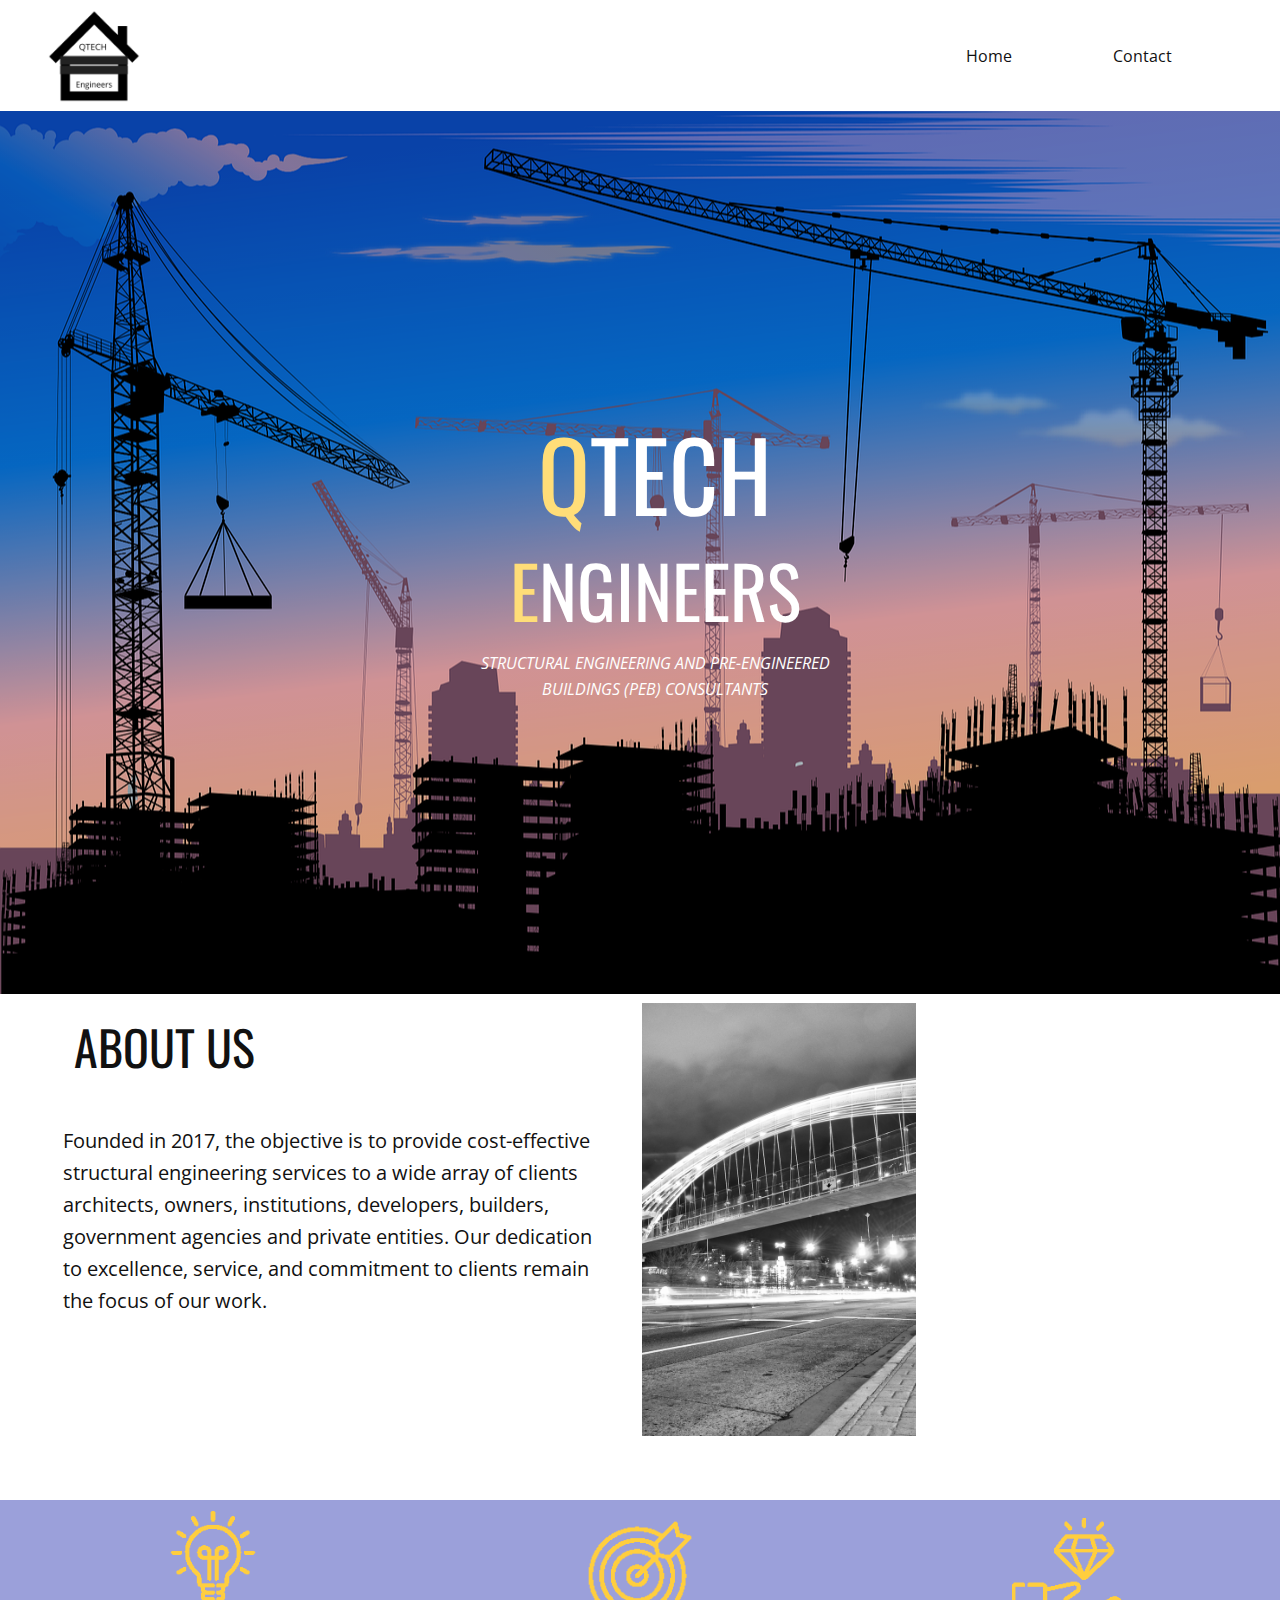
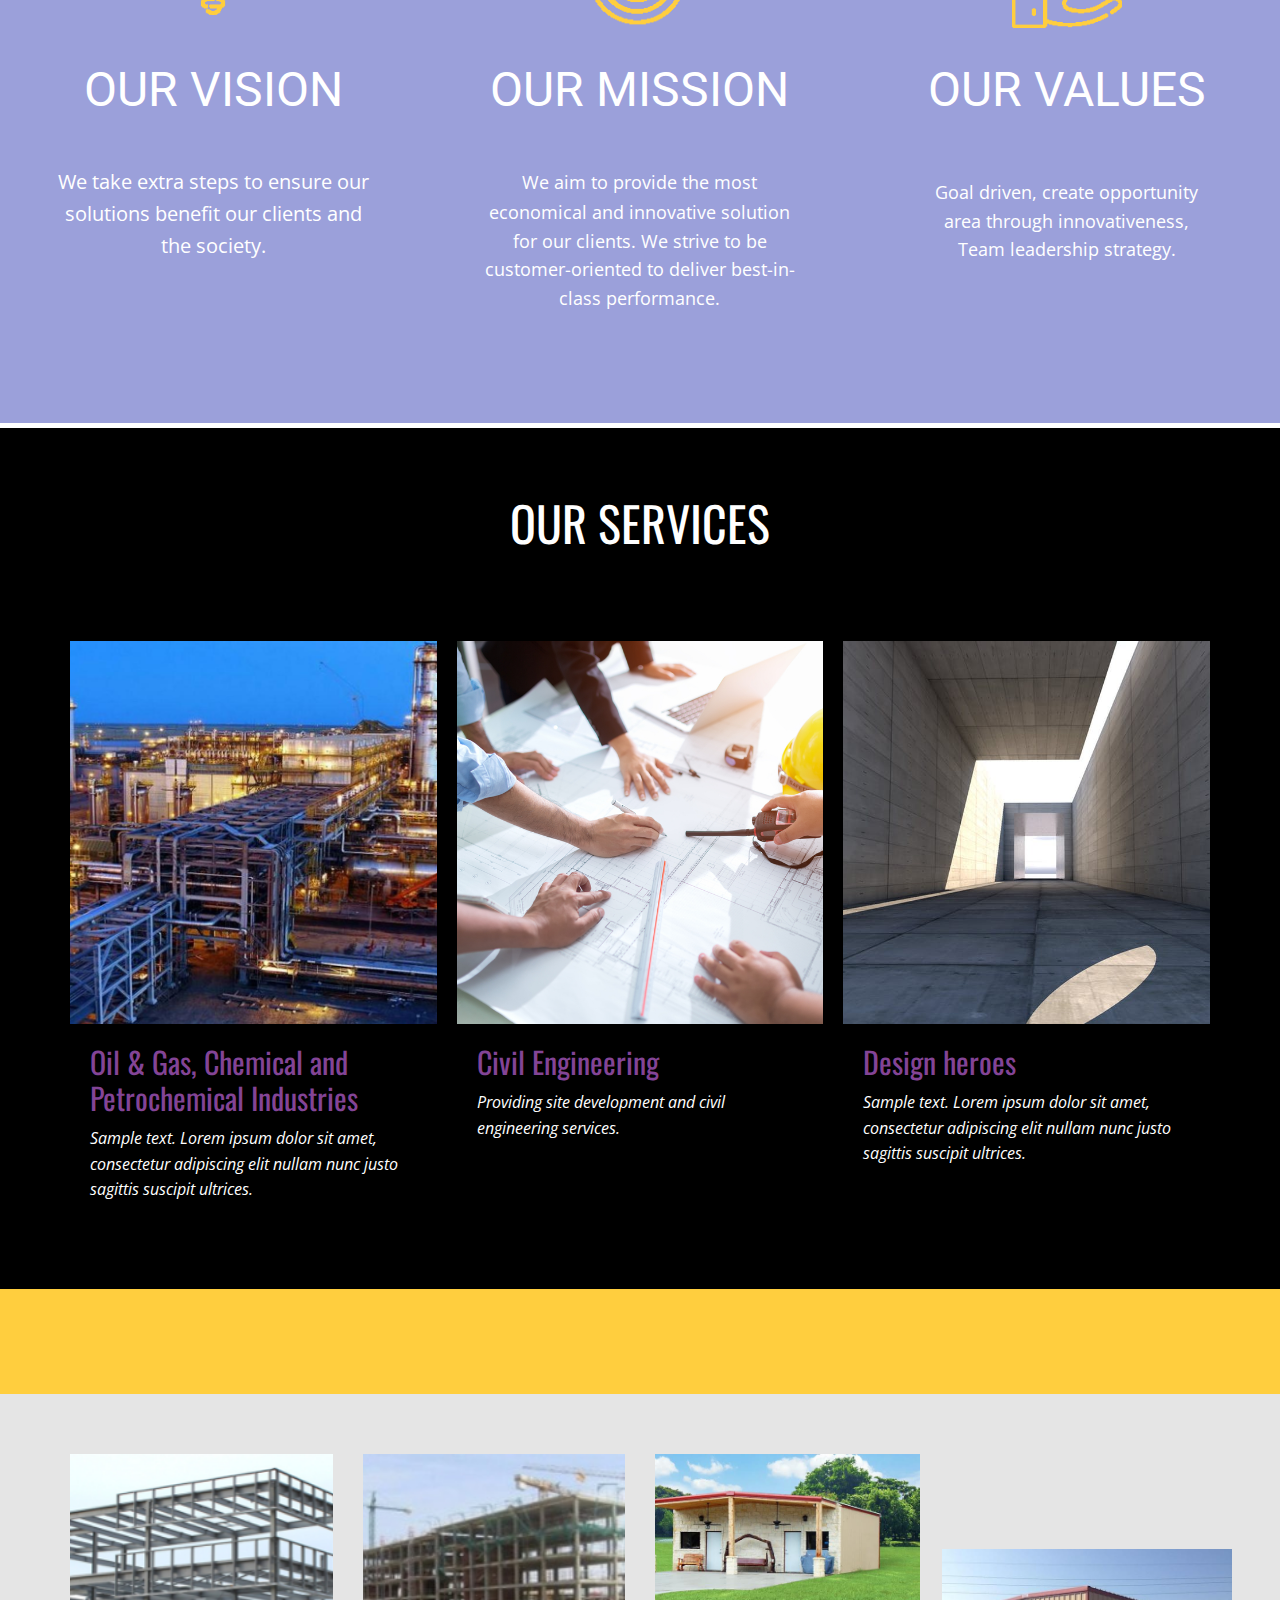
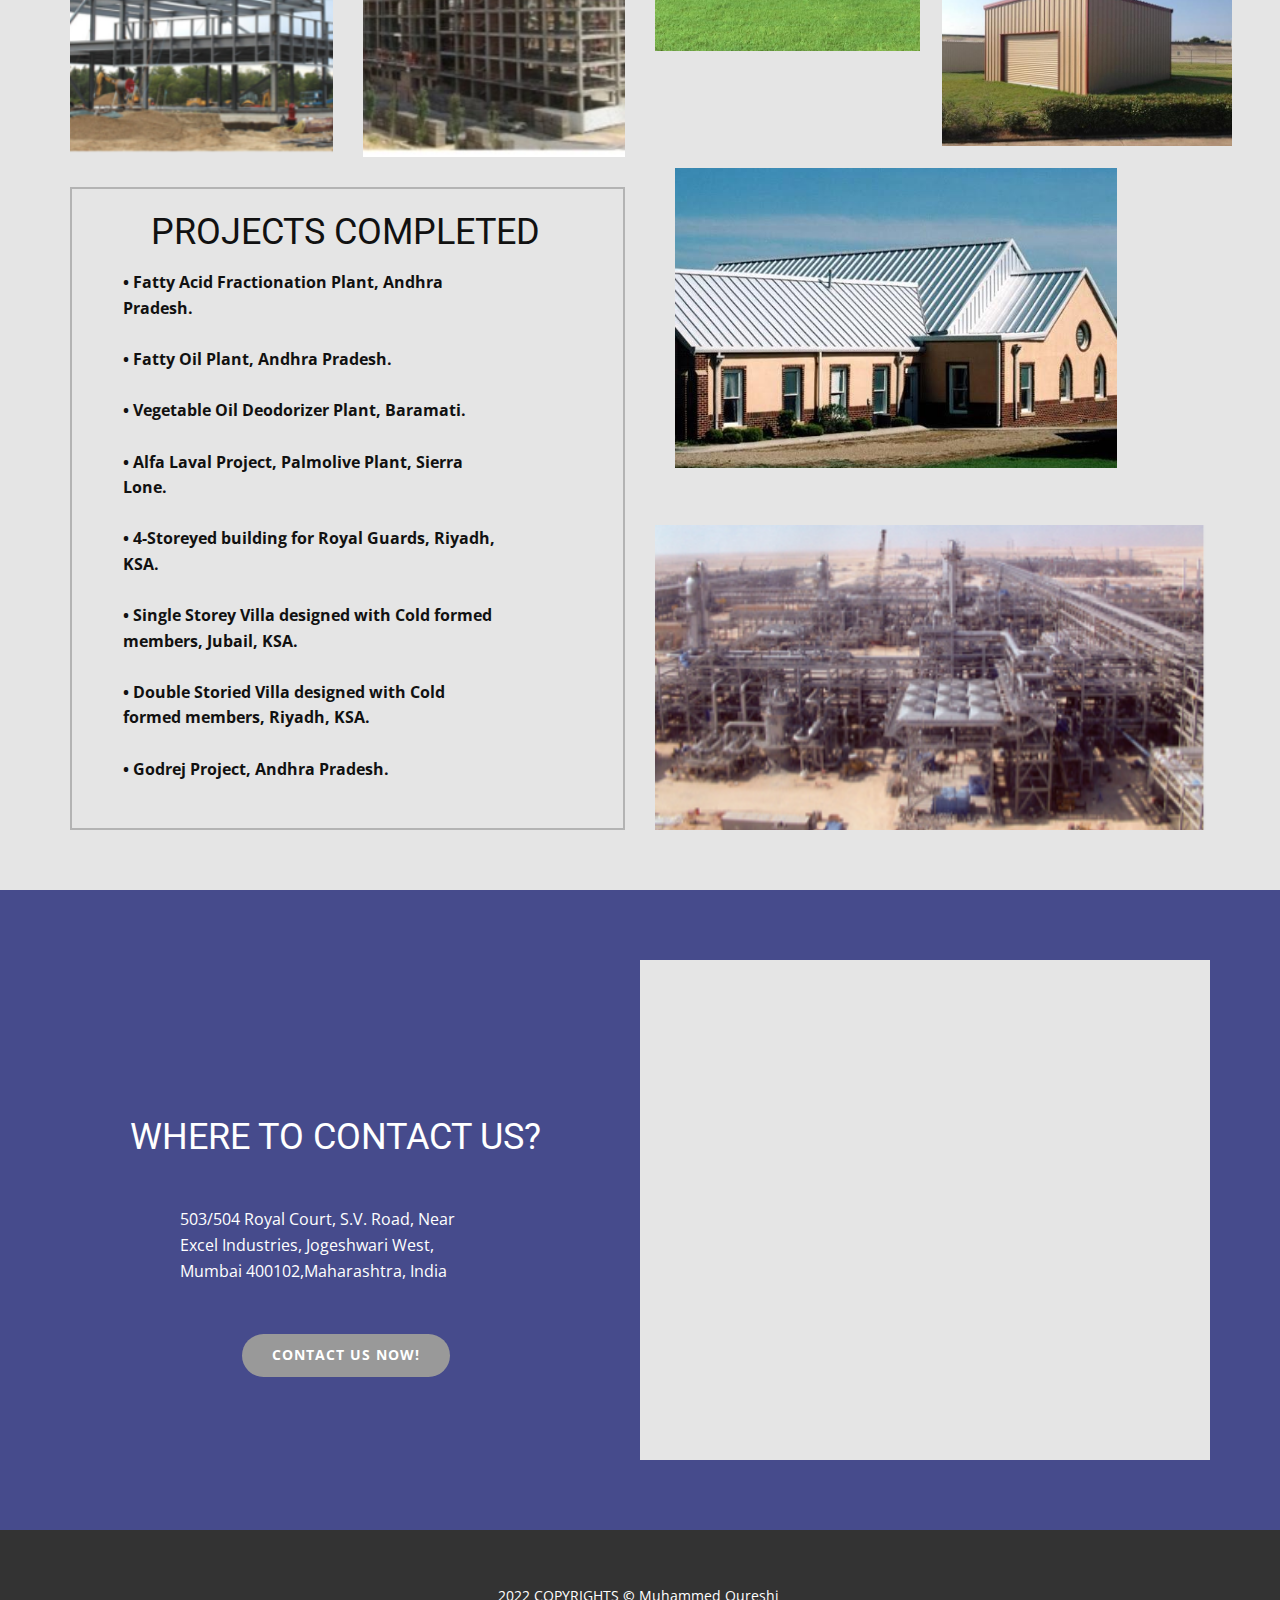
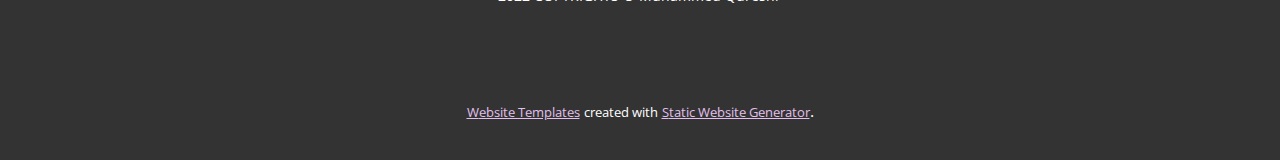
<file: index.html>
<!DOCTYPE html>
<html style="font-size: 16px;">
  <head>
    <meta name="viewport" content="width=device-width, initial-scale=1.0">
    <meta charset="utf-8">
    <meta name="keywords" content="Architecture and Constructions, About us, What to learn more?, Latest posts, Empire State Building, Special In Studio">
    <meta name="description" content="">
    <meta name="page_type" content="np-template-header-footer-from-plugin">
    <title>Home</title>
    <link rel="stylesheet" href="nicepage.css" media="screen">
<link rel="stylesheet" href="Home.css" media="screen">
    <script class="u-script" type="text/javascript" src="jquery.js" defer=""></script>
    <script class="u-script" type="text/javascript" src="nicepage.js" defer=""></script>
    <meta name="generator" content="Nicepage 4.2.6, nicepage.com">
    <link id="u-theme-google-font" rel="stylesheet" href="https://fonts.googleapis.com/css?family=Roboto:100,100i,300,300i,400,400i,500,500i,700,700i,900,900i|Open+Sans:300,300i,400,400i,600,600i,700,700i,800,800i">
    <link id="u-page-google-font" rel="stylesheet" href="https://fonts.googleapis.com/css?family=Oswald:200,300,400,500,600,700">
    
    
    
    
    
    
    
    
    <script type="application/ld+json">{
		"@context": "http://schema.org",
		"@type": "Organization",
		"name": "QTECH",
		"logo": "images/QTECHLOGO.png"
}</script>
    <meta name="theme-color" content="#834496">
    <meta property="og:title" content="Home">
    <meta property="og:description" content="">
    <meta property="og:type" content="website">
  </head>
  <body data-home-page="Home.html" data-home-page-title="Home" class="u-body"><header class="u-clearfix u-header" id="sec-ec2f"><div class="u-clearfix u-sheet u-valign-middle u-sheet-1">
        <a href="Home.html" data-page-id="66021526" class="u-image u-logo u-image-1" data-image-width="500" data-image-height="500" title="Home">
          <img src="images/QTECHLOGO.png" class="u-logo-image u-logo-image-1">
        </a>
        <nav class="u-menu u-menu-dropdown u-offcanvas u-menu-1">
          <div class="menu-collapse" style="font-size: 1rem; letter-spacing: 0px;">
            <a class="u-button-style u-custom-left-right-menu-spacing u-custom-padding-bottom u-custom-top-bottom-menu-spacing u-nav-link u-text-active-palette-1-base u-text-hover-palette-2-base" href="#">
              <svg viewBox="0 0 24 24"><use xmlns:xlink="http://www.w3.org/1999/xlink" xlink:href="#menu-hamburger"></use></svg>
              <svg version="1.1" xmlns="http://www.w3.org/2000/svg" xmlns:xlink="http://www.w3.org/1999/xlink"><defs><symbol id="menu-hamburger" viewBox="0 0 16 16" style="width: 16px; height: 16px;"><rect y="1" width="16" height="2"></rect><rect y="7" width="16" height="2"></rect><rect y="13" width="16" height="2"></rect>
</symbol>
</defs></svg>
            </a>
          </div>
          <div class="u-custom-menu u-nav-container">
            <ul class="u-nav u-spacing-25 u-unstyled u-nav-1"><li class="u-nav-item"><a class="u-button-style u-nav-link" href="Home.html" style="padding: 34px 38px;">Home</a>
</li><li class="u-nav-item"><a class="u-button-style u-nav-link" href="Contact.html" style="padding: 34px 38px;">Contact</a>
</li></ul>
          </div>
          <div class="u-custom-menu u-nav-container-collapse">
            <div class="u-black u-container-style u-inner-container-layout u-opacity u-opacity-95 u-sidenav">
              <div class="u-inner-container-layout u-sidenav-overflow">
                <div class="u-menu-close"></div>
                <ul class="u-align-center u-nav u-popupmenu-items u-unstyled u-nav-2"><li class="u-nav-item"><a class="u-button-style u-nav-link" href="Home.html" style="padding: 34px 38px;">Home</a>
</li><li class="u-nav-item"><a class="u-button-style u-nav-link" href="Contact.html" style="padding: 34px 38px;">Contact</a>
</li></ul>
              </div>
            </div>
            <div class="u-black u-menu-overlay u-opacity u-opacity-70"></div>
          </div>
        </nav>
      </div></header> 
    <section class="u-clearfix u-image u-shading u-section-1" id="sec-baf7" data-image-width="1280" data-image-height="904">
      <div class="u-clearfix u-sheet u-sheet-1">
        <div class="u-align-center u-container-style u-expanded-width-xs u-group u-group-1">
          <div class="u-container-layout u-container-layout-1">
            <h1 class="u-custom-font u-font-oswald u-text u-title u-text-1">
              <span class="u-text-palette-4-light-1">Q</span>TECH<br>
              <span style="font-size: 4.5rem;">
                <span class="u-text-palette-4-light-1">E</span>NGINEERS
              </span>
            </h1>
            <p class="u-hover-feature u-text u-text-palette-4-base u-text-2">
              <span class="u-text-white"> Structural Engineering and Pre-Engineered<br>Buildings (PEB) Consultants
              </span>
              <span style="font-style: italic;">
                <span style="font-style: normal;"></span>
              </span>
            </p>
          </div>
        </div>
      </div>
      
    </section>
    <section class="u-clearfix u-white u-section-2" id="sec-b8df">
      <div class="u-clearfix u-sheet u-sheet-1">
        <div class="u-clearfix u-gutter-20 u-layout-wrap u-layout-wrap-1">
          <div class="u-layout">
            <div class="u-layout-row">
              <div class="u-container-style u-layout-cell u-left-cell u-size-20-md u-size-30 u-layout-cell-1">
                <div class="u-container-layout u-valign-middle-md u-valign-middle-sm u-valign-middle-xs">
                  <h2 class="u-custom-font u-font-oswald u-text u-text-1">About us</h2>
                  <p class="u-align-left u-text u-text-2"> Founded in 2017, the objective is to provide cost-effective structural engineering services to a wide array of clients architects, owners, institutions, developers, builders, government agencies and private entities. Our dedication to excellence, service, and commitment to clients remain the focus of our work.</p>
                </div>
              </div>
              <div class="u-container-style u-image u-layout-cell u-size-15 u-size-20-md u-image-1" data-image-width="150" data-image-height="100">
                <div class="u-container-layout"></div>
              </div>
              <div class="u-container-style u-hidden-md u-image u-layout-cell u-right-cell u-size-15 u-size-20-md u-image-2" data-image-width="1140" data-image-height="700">
                <div class="u-container-layout"></div>
              </div>
            </div>
          </div>
        </div>
      </div>
    </section>
    <section class="u-clearfix u-expanded-width-lg u-expanded-width-md u-expanded-width-sm u-expanded-width-xs u-valign-middle u-white u-section-3" id="sec-4ba6">
      <div class="u-clearfix u-expanded-width u-layout-wrap u-layout-wrap-1">
        <div class="u-layout">
          <div class="u-layout-row">
            <div class="u-container-style u-layout-cell u-left-cell u-palette-2-light-1 u-size-20 u-size-20-md u-layout-cell-1">
              <div class="u-container-layout u-container-layout-1"><span class="u-file-icon u-icon u-icon-circle u-text-palette-4-base u-icon-1"><img src="images/2.png" alt=""></span>
                <h1 class="u-text u-text-default u-text-1">OUR VISION</h1>
                <p class="u-align-center u-text u-text-2">
                  <span style="font-size: 1.25rem;">We take extra steps to ensure our solutions benefit our clients and the society.</span>
                </p>
              </div>
            </div>
            <div class="u-container-style u-layout-cell u-palette-2-light-1 u-size-20 u-size-20-md u-layout-cell-2">
              <div class="u-container-layout u-container-layout-2"><span class="u-file-icon u-icon u-icon-rectangle u-text-palette-4-base u-icon-2"><img src="images/3.png" alt=""></span>
                <h1 class="u-text u-text-default u-text-3">OUR MISSION</h1>
                <p class="u-align-center u-text u-text-4">
                  <span style="font-size: 1.25rem;"></span>We aim to provide the most economical and innovative solution for our clients. We strive to be customer-oriented to deliver best-in-class performance. 
                </p>
              </div>
            </div>
            <div class="u-align-left u-container-style u-hidden-md u-layout-cell u-palette-2-light-1 u-right-cell u-size-20 u-size-20-md u-layout-cell-3">
              <div class="u-container-layout u-container-layout-3"><span class="u-file-icon u-icon u-text-palette-4-base u-icon-3"><img src="images/4.png" alt=""></span>
                <h1 class="u-text u-text-default u-text-5">OUR VALUES</h1>
                <p class="u-align-center u-text u-text-6">Goal driven, create opportunity<br>area through innovativeness,<br>Team leadership strategy.
                </p>
              </div>
            </div>
          </div>
        </div>
      </div>
    </section>
    <section class="u-black u-clearfix u-section-4" id="sec-0f4e">
      <div class="u-clearfix u-sheet u-sheet-1">
        <div class="u-align-center u-container-style u-group u-group-1">
          <div class="u-container-layout u-container-layout-1">
            <h2 class="u-custom-font u-font-oswald u-text u-text-1">Our Services</h2>
          </div>
        </div>
        <div class="u-clearfix u-expanded-width u-gutter-20 u-layout-wrap u-layout-wrap-1">
          <div class="u-layout">
            <div class="u-layout-row">
              <div class="u-container-style u-layout-cell u-left-cell u-size-20 u-size-20-md u-layout-cell-1">
                <div class="u-container-layout">
                  <img class="u-expanded-width u-image u-image-1" src="images/Structuraloilandgas.jpeg" data-image-width="1600" data-image-height="791">
                  <h3 class="u-custom-font u-font-oswald u-text u-text-2">
                    <a href="https://www.scmwsolutions.com/services/oil-gas-chemical-and-petrochemical-industries/" class="u-active-none u-border-none u-btn u-button-style u-hover-none u-none u-text-palette-1-base u-btn-1">Oil &amp; Gas, Chemical and Petrochemical Industries</a>
                    <br>
                  </h3>
                  <p class="u-text u-text-3">Sample text. Lorem ipsum dolor sit amet, consectetur adipiscing elit nullam nunc justo sagittis suscipit ultrices.</p>
                </div>
              </div>
              <div class="u-container-style u-layout-cell u-size-20 u-size-20-md u-layout-cell-2">
                <div class="u-container-layout">
                  <img class="u-expanded-width u-image u-image-2" src="images/civilEng.jpeg" data-image-width="1000" data-image-height="667">
                  <h3 class="u-custom-font u-font-oswald u-text u-text-4">
                    <a href="https://www.scmwsolutions.com/services/construction-management/" class="u-active-none u-border-none u-btn u-button-style u-hover-none u-none u-text-palette-1-base u-btn-2">Civil Engineering</a>
                    <br>
                  </h3>
                  <p class="u-text u-text-5">Providing site development and civil engineering services.</p>
                </div>
              </div>
              <div class="u-container-style u-layout-cell u-right-cell u-size-20 u-size-20-md u-layout-cell-3">
                <div class="u-container-layout">
                  <img class="u-expanded-width u-image u-image-3" src="images/feda865e765fbfb942243c0d8c41a51b.jpeg">
                  <h3 class="u-custom-font u-font-oswald u-text u-text-palette-1-base u-text-6">Design heroes<br>
                  </h3>
                  <p class="u-text u-text-7">Sample text. Lorem ipsum dolor sit amet, consectetur adipiscing elit nullam nunc justo sagittis suscipit ultrices.</p>
                </div>
              </div>
            </div>
          </div>
        </div>
      </div>
    </section>
    <section class="u-clearfix u-palette-4-base u-section-5" id="sec-25e6">
      <div class="u-clearfix u-sheet u-sheet-1"></div>
    </section>
    <section class="u-align-center u-clearfix u-grey-10 u-section-6" id="sec-bfe2">
      <div class="u-clearfix u-sheet u-valign-middle u-sheet-1">
        <div class="u-clearfix u-expanded-width u-gutter-30 u-layout-wrap u-layout-wrap-1">
          <div class="u-layout">
            <div class="u-layout-row">
              <div class="u-size-30 u-size-60-md">
                <div class="u-layout-col">
                  <div class="u-size-20">
                    <div class="u-layout-row">
                      <div class="u-align-left u-container-style u-hidden-sm u-hidden-xs u-image u-layout-cell u-left-cell u-size-30 u-image-1" data-image-width="375" data-image-height="241">
                        <div class="u-container-layout u-container-layout-1"></div>
                      </div>
                      <div class="u-align-left u-container-style u-image u-layout-cell u-size-30 u-image-2" data-image-width="363" data-image-height="226">
                        <div class="u-container-layout u-container-layout-2" src=""></div>
                      </div>
                    </div>
                  </div>
                  <div class="u-size-40">
                    <div class="u-layout-row">
                      <div class="u-align-left u-container-style u-layout-cell u-left-cell u-size-60 u-layout-cell-3">
                        <div class="u-border-2 u-border-grey-30 u-container-layout u-container-layout-3">
                          <h2 class="u-text u-text-1">PROJECTS COMPLETED</h2>
                          <p class="u-text u-text-2"><b>• Fatty Acid Fractionation Plant, Andhra</b>
                            <br><b> Pradesh.</b>
                            <br><b></b>
                            <br><b>• Fatty Oil Plant, Andhra Pradesh.</b>
                            <br>
                            <br><b>• Vegetable Oil Deodorizer Plant, Baramati.</b>
                            <br>
                            <br><b>• Alfa Laval Project, Palmolive Plant, Sierra</b>
                            <br><b> Lone.</b>
                            <br>
                            <br><b>• 4-Storeyed building for Royal Guards, Riyadh,</b>
                            <br><b> KSA.</b>
                            <br>
                            <br><b>• Single Storey Villa designed with Cold formed</b>
                            <br><b> members, Jubail, KSA.</b>
                            <br>
                            <br><b>• Double Storied Villa designed with Cold</b>
                            <br><b> formed members, Riyadh, KSA.</b>
                            <br>
                            <br><b>• Godrej Project, Andhra Pradesh.</b>
                            <br>
                            <br>
                          </p>
                        </div>
                      </div>
                    </div>
                  </div>
                </div>
              </div>
              <div class="u-size-30 u-size-60-md">
                <div class="u-layout-col">
                  <div class="u-size-40">
                    <div class="u-layout-row">
                      <div class="u-align-left u-container-style u-layout-cell u-right-cell u-size-60 u-layout-cell-4">
                        <div class="u-container-layout u-container-layout-4" src="">
                          <img class="u-image u-image-3" src="images/PHOTO-2021-09-20-09-14-10.jpg" data-image-width="592" data-image-height="440">
                          <img class="u-image u-image-4" src="images/ii.jpg" data-image-width="592" data-image-height="440">
                          <img class="u-image u-image-default u-image-5" src="images/lastone.jpg" alt="" data-image-width="592" data-image-height="440">
                        </div>
                      </div>
                    </div>
                  </div>
                  <div class="u-size-20">
                    <div class="u-layout-row">
                      <div class="u-align-left u-container-style u-hidden-sm u-hidden-xs u-image u-layout-cell u-right-cell u-size-60 u-image-6" data-image-width="336" data-image-height="195">
                        <div class="u-container-layout u-container-layout-5"></div>
                      </div>
                    </div>
                  </div>
                </div>
              </div>
            </div>
          </div>
        </div>
      </div>
    </section>
    <section class="u-clearfix u-palette-2-base u-section-7" id="sec-b351">
      <div class="u-clearfix u-sheet u-sheet-1">
        <div class="u-clearfix u-expanded-width u-layout-wrap u-layout-wrap-1">
          <div class="u-layout">
            <div class="u-layout-row">
              <div class="u-align-left u-container-style u-layout-cell u-left-cell u-shape-rectangle u-size-30 u-layout-cell-1">
                <div class="u-container-layout u-container-layout-1">
                  <h2 class="u-text u-text-1">WHERE TO CONTACT US?</h2>
                  <p class="u-text u-text-2"> 503/504 Royal Court, S.V. Road, Near<br>Excel Industries, Jogeshwari West,<br>Mumbai 400102,Maharashtra, India
                  </p>
                  <a href="Contact.html" data-page-id="85146046" class="u-border-none u-btn u-btn-round u-button-style u-grey-40 u-hover-palette-1-light-1 u-radius-50 u-btn-1">CONTACT US NOW!</a>
                </div>
              </div>
              <div class="u-container-style u-layout-cell u-right-cell u-size-30 u-layout-cell-2">
                <div class="u-container-layout u-container-layout-2">
                  <div class="u-expanded u-grey-10 u-map">
                    <div class="embed-responsive">
                      <iframe class="embed-responsive-item" src="//maps.google.com/maps?output=embed&amp;q=Jogeshwari%20West%2C%20Royal%20court%0AMumbai%20400102%2CMaharashtra%2C%20India&amp;t=m" data-map="[base64]"></iframe>
                    </div>
                  </div>
                </div>
              </div>
            </div>
          </div>
        </div>
      </div>
    </section>
    
    
    <footer class="u-clearfix u-footer u-grey-80" id="sec-2b25"><div class="u-clearfix u-sheet u-sheet-1">
        <div class="u-align-center u-container-style u-group u-group-1">
          <div class="u-container-layout u-valign-middle u-container-layout-1">
            <p class="u-small-text u-text u-text-variant u-text-1">2022 COPYRIGHTS&nbsp;<b>©</b>&nbsp;Muhammed Qureshi&nbsp;<br>
            </p>
          </div>
        </div>
      </div></footer>
    <section class="u-backlink u-clearfix u-grey-80">
      <a class="u-link" href="https://nicepage.com/website-templates" target="_blank">
        <span>Website Templates</span>
      </a>
      <p class="u-text">
        <span>created with</span>
      </p>
      <a class="u-link" href="https://nicepage.com/static-site-generator" target="_blank">
        <span>Static Website Generator</span>
      </a>. 
    </section>
  </body>
</html>
</file>
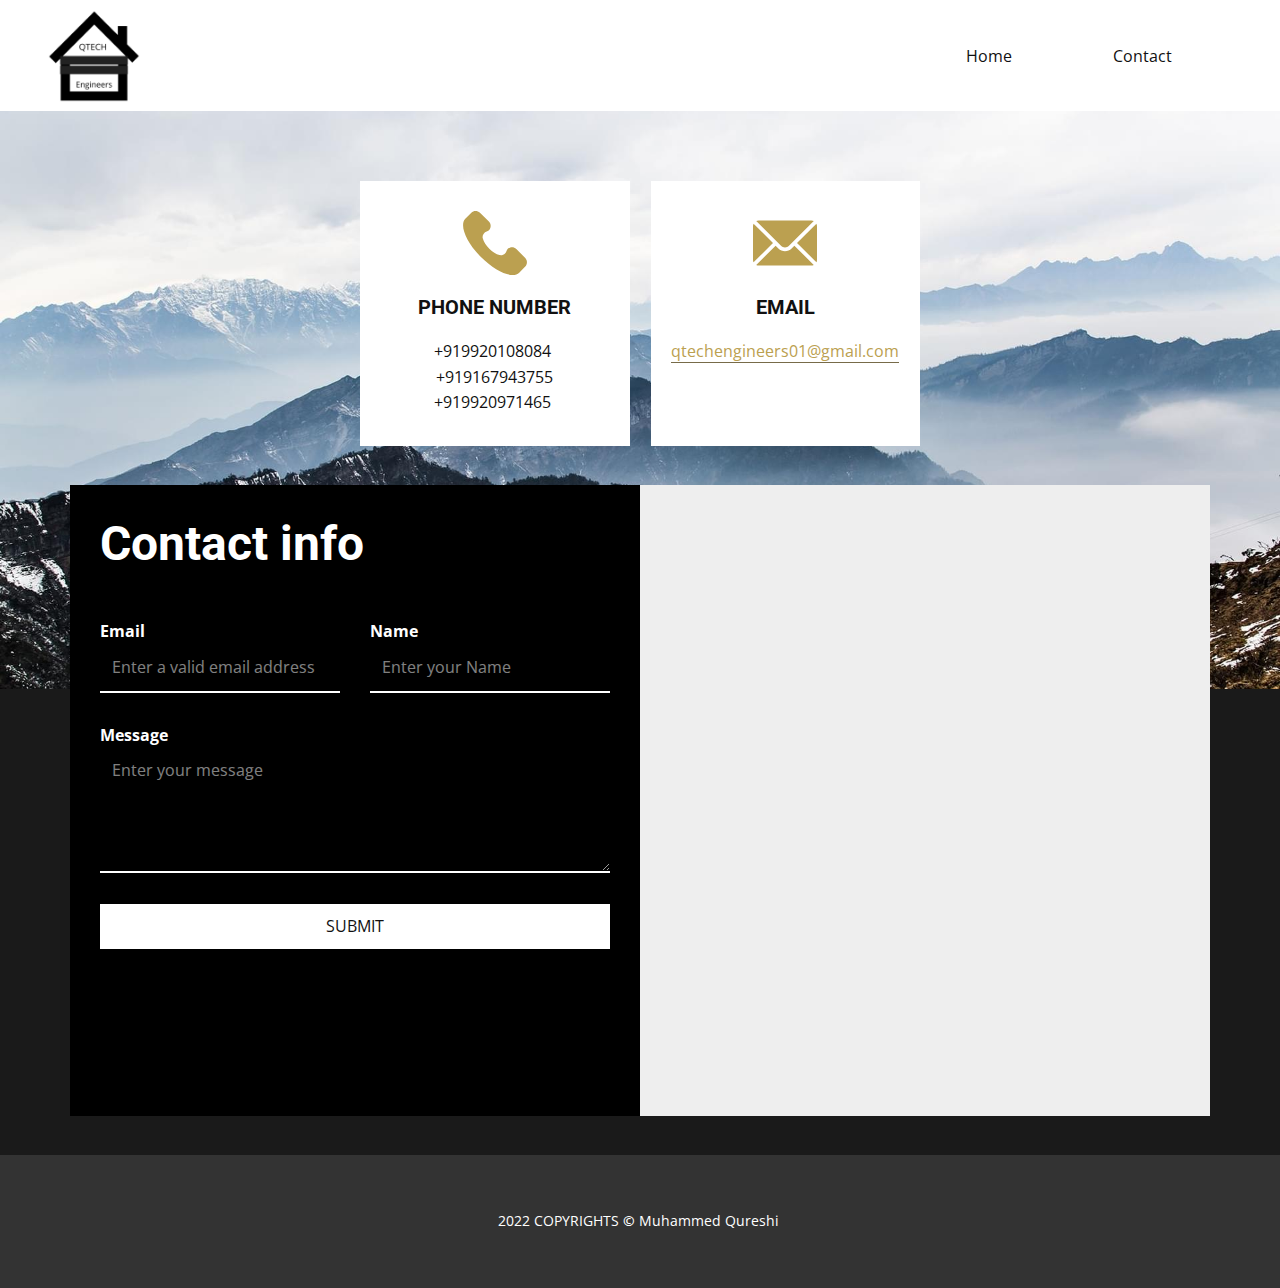
<file: Contact.html>
<!DOCTYPE html>
<html style="font-size: 16px;">
  <head>
    <meta name="viewport" content="width=device-width, initial-scale=1.0">
    <meta charset="utf-8">
    <meta name="keywords" content="">
    <meta name="description" content="">
    <meta name="page_type" content="np-template-header-footer-from-plugin">
    <title>Contact</title>
    <link rel="stylesheet" href="nicepage.css" media="screen">
<link rel="stylesheet" href="Contact.css" media="screen">
    <script class="u-script" type="text/javascript" src="jquery.js" defer=""></script>
    <script class="u-script" type="text/javascript" src="nicepage.js" defer=""></script>
    <meta name="generator" content="Nicepage 4.2.6, nicepage.com">
    <link id="u-theme-google-font" rel="stylesheet" href="https://fonts.googleapis.com/css?family=Roboto:100,100i,300,300i,400,400i,500,500i,700,700i,900,900i|Open+Sans:300,300i,400,400i,600,600i,700,700i,800,800i">
    
    
    <script type="application/ld+json">{
		"@context": "http://schema.org",
		"@type": "Organization",
		"name": "QTECH",
		"logo": "images/QTECHLOGO.png"
}</script>
    <meta name="theme-color" content="#834496">
    <meta property="og:title" content="Contact">
    <meta property="og:description" content="">
    <meta property="og:type" content="website">
  </head>
  <body class="u-body"><header class="u-clearfix u-header" id="sec-ec2f"><div class="u-clearfix u-sheet u-valign-middle u-sheet-1">
        <a href="Home.html" data-page-id="66021526" class="u-image u-logo u-image-1" data-image-width="500" data-image-height="500" title="Home">
          <img src="images/QTECHLOGO.png" class="u-logo-image u-logo-image-1">
        </a>
        <nav class="u-menu u-menu-dropdown u-offcanvas u-menu-1">
          <div class="menu-collapse" style="font-size: 1rem; letter-spacing: 0px;">
            <a class="u-button-style u-custom-left-right-menu-spacing u-custom-padding-bottom u-custom-top-bottom-menu-spacing u-nav-link u-text-active-palette-1-base u-text-hover-palette-2-base" href="#">
              <svg viewBox="0 0 24 24"><use xmlns:xlink="http://www.w3.org/1999/xlink" xlink:href="#menu-hamburger"></use></svg>
              <svg version="1.1" xmlns="http://www.w3.org/2000/svg" xmlns:xlink="http://www.w3.org/1999/xlink"><defs><symbol id="menu-hamburger" viewBox="0 0 16 16" style="width: 16px; height: 16px;"><rect y="1" width="16" height="2"></rect><rect y="7" width="16" height="2"></rect><rect y="13" width="16" height="2"></rect>
</symbol>
</defs></svg>
            </a>
          </div>
          <div class="u-custom-menu u-nav-container">
            <ul class="u-nav u-spacing-25 u-unstyled u-nav-1"><li class="u-nav-item"><a class="u-button-style u-nav-link" href="Home.html" style="padding: 34px 38px;">Home</a>
</li><li class="u-nav-item"><a class="u-button-style u-nav-link" href="Contact.html" style="padding: 34px 38px;">Contact</a>
</li></ul>
          </div>
          <div class="u-custom-menu u-nav-container-collapse">
            <div class="u-black u-container-style u-inner-container-layout u-opacity u-opacity-95 u-sidenav">
              <div class="u-inner-container-layout u-sidenav-overflow">
                <div class="u-menu-close"></div>
                <ul class="u-align-center u-nav u-popupmenu-items u-unstyled u-nav-2"><li class="u-nav-item"><a class="u-button-style u-nav-link" href="Home.html" style="padding: 34px 38px;">Home</a>
</li><li class="u-nav-item"><a class="u-button-style u-nav-link" href="Contact.html" style="padding: 34px 38px;">Contact</a>
</li></ul>
              </div>
            </div>
            <div class="u-black u-menu-overlay u-opacity u-opacity-70"></div>
          </div>
        </nav>
      </div></header>
    <section class="u-clearfix u-grey-90 u-valign-top-lg u-valign-top-md u-valign-top-xl u-section-1" id="carousel_227b">
      <img class="u-expanded-width u-image u-image-1" src="images/fgfg-min.jpg" data-image-width="1920" data-image-height="1003">
      <div class="u-list u-list-1">
        <div class="u-repeater u-repeater-1">
          <div class="u-align-center u-container-style u-list-item u-repeater-item u-white u-list-item-1">
            <div class="u-container-layout u-similar-container u-valign-top u-container-layout-1"><span class="u-icon u-icon-circle u-text-palette-4-dark-1 u-icon-1"><svg class="u-svg-link" preserveAspectRatio="xMidYMin slice" viewBox="0 0 513.64 513.64" style=""><use xmlns:xlink="http://www.w3.org/1999/xlink" xlink:href="#svg-9786"></use></svg><svg class="u-svg-content" viewBox="0 0 513.64 513.64" x="0px" y="0px" id="svg-9786" style="enable-background:new 0 0 513.64 513.64;"><g><g><path d="M499.66,376.96l-71.68-71.68c-25.6-25.6-69.12-15.359-79.36,17.92c-7.68,23.041-33.28,35.841-56.32,30.72    c-51.2-12.8-120.32-79.36-133.12-133.12c-7.68-23.041,7.68-48.641,30.72-56.32c33.28-10.24,43.52-53.76,17.92-79.36l-71.68-71.68    c-20.48-17.92-51.2-17.92-69.12,0l-48.64,48.64c-48.64,51.2,5.12,186.88,125.44,307.2c120.32,120.32,256,176.641,307.2,125.44    l48.64-48.64C517.581,425.6,517.581,394.88,499.66,376.96z"></path>
</g>
</g></svg></span>
              <h5 class="u-text u-text-1">phone number</h5>
              <p class="u-text u-text-2">+919920108084&nbsp; +919167943755 +919920971465&nbsp;</p>
            </div>
          </div>
          <div class="u-align-center u-container-style u-list-item u-repeater-item u-white u-list-item-2">
            <div class="u-container-layout u-similar-container u-valign-top u-container-layout-2"><span class="u-icon u-icon-circle u-text-palette-4-dark-1 u-icon-2"><svg class="u-svg-link" preserveAspectRatio="xMidYMin slice" viewBox="0 0 512 512" style=""><use xmlns:xlink="http://www.w3.org/1999/xlink" xlink:href="#svg-9f82"></use></svg><svg class="u-svg-content" viewBox="0 0 512 512" x="0px" y="0px" id="svg-9f82" style="enable-background:new 0 0 512 512;"><g><g><path d="M507.49,101.721L352.211,256L507.49,410.279c2.807-5.867,4.51-12.353,4.51-19.279V121    C512,114.073,510.297,107.588,507.49,101.721z"></path>
</g>
</g><g><g><path d="M467,76H45c-6.927,0-13.412,1.703-19.279,4.51l198.463,197.463c17.548,17.548,46.084,17.548,63.632,0L486.279,80.51    C480.412,77.703,473.927,76,467,76z"></path>
</g>
</g><g><g><path d="M4.51,101.721C1.703,107.588,0,114.073,0,121v270c0,6.927,1.703,13.413,4.51,19.279L159.789,256L4.51,101.721z"></path>
</g>
</g><g><g><path d="M331,277.211l-21.973,21.973c-29.239,29.239-76.816,29.239-106.055,0L181,277.211L25.721,431.49    C31.588,434.297,38.073,436,45,436h422c6.927,0,13.412-1.703,19.279-4.51L331,277.211z"></path>
</g>
</g></svg></span>
              <h5 class="u-text u-text-3">Email</h5>
              <p class="u-text u-text-4">
                <a href="mailto:hello@theme.com" class="u-active-none u-border-1 u-border-active-black u-border-hover-black u-border-palette-4-dark-2 u-btn u-button-link u-button-style u-hover-none u-none u-text-active-black u-text-hover-black u-text-palette-4-dark-1 u-btn-1">qtechengineers01@gmail.com<br>
                </a>
              </p>
            </div>
          </div>
        </div>
      </div>
      <div class="u-clearfix u-layout-wrap u-layout-wrap-1">
        <div class="u-layout">
          <div class="u-layout-row">
            <div class="u-align-left u-black u-container-style u-layout-cell u-left-cell u-size-30 u-layout-cell-1">
              <div class="u-container-layout u-container-layout-3">
                <h3 class="u-text u-text-body-alt-color u-text-default u-text-5">Contact info</h3>
                <div class="u-expanded-width-sm u-expanded-width-xs u-form u-form-1">
                  <form action="https://formspree.io/f/xwkypega" method="POST" class="u-clearfix u-form-spacing-30 u-form-vertical u-inner-form" style="padding: 0px;" source="custom" name="form">
                    <div class="u-form-email u-form-group u-form-partition-factor-2">
                      <label for="email-319a" class="u-label u-text-body-alt-color u-label-1">Email</label>
                      <input type="email" placeholder="Enter a valid email address" id="email-319a" name="email" class="u-border-2 u-border-no-left u-border-no-right u-border-no-top u-border-white u-input u-input-rectangle" required="">
                    </div>
                    <div class="u-form-group u-form-name u-form-partition-factor-2">
                      <label for="name-319a" class="u-label u-text-body-alt-color u-label-2">Name</label>
                      <input type="text" placeholder="Enter your Name" id="name-319a" name="name" class="u-border-2 u-border-no-left u-border-no-right u-border-no-top u-border-white u-input u-input-rectangle" required="">
                    </div>
                    <div class="u-form-group u-form-message">
                      <label for="message-319a" class="u-label u-text-body-alt-color u-label-3">Message</label>
                      <textarea placeholder="Enter your message" rows="4" cols="50" id="message-319a" name="message" class="u-border-2 u-border-no-left u-border-no-right u-border-no-top u-border-white u-input u-input-rectangle" required=""></textarea>
                    </div>
                    <div class="u-align-left u-form-group u-form-submit">
                      <a href="#" class="u-btn u-btn-submit u-button-style u-white u-btn-2">Submit</a>
                      <input type="submit" value="submit" class="u-form-control-hidden" wfd-invisible="true">
                    </div>
                    <div class="u-form-send-message u-form-send-success" wfd-invisible="true"> Thank you! Your message has been sent. </div>
                    <div class="u-form-send-error u-form-send-message" wfd-invisible="true"> Unable to send your message. Please fix errors then try again. </div>
                    <input type="hidden" value="" name="recaptchaResponse" wfd-invisible="true">
                  </form>
                </div>
              </div>
            </div>
            <div class="u-black u-container-style u-layout-cell u-right-cell u-size-30 u-layout-cell-2">
              <div class="u-container-layout u-container-layout-4">
                <div class="u-expanded u-grey-light-2 u-map">
                  <div class="embed-responsive">
                    <iframe class="embed-responsive-item" src="//maps.google.com/maps?output=embed&amp;q=Jogeshwari%20West%2C%20Royal%20court%20%0AMumbai%20400102%2CMaharashtra%2C%20India&amp;z=14&amp;t=m" data-map="[base64]"></iframe>
                  </div>
                </div>
              </div>
            </div>
          </div>
        </div>
      </div>
    </section>
    
    
    <footer class="u-clearfix u-footer u-grey-80" id="sec-2b25"><div class="u-clearfix u-sheet u-sheet-1">
        <div class="u-align-center u-container-style u-group u-group-1">
          <div class="u-container-layout u-valign-middle u-container-layout-1">
            <p class="u-small-text u-text u-text-variant u-text-1">2022 COPYRIGHTS&nbsp;<b>©</b>&nbsp;Muhammed Qureshi&nbsp;<br>
            </p>
          </div>
        </div>
      </div></footer>
    
  </body>
</html>
</file>
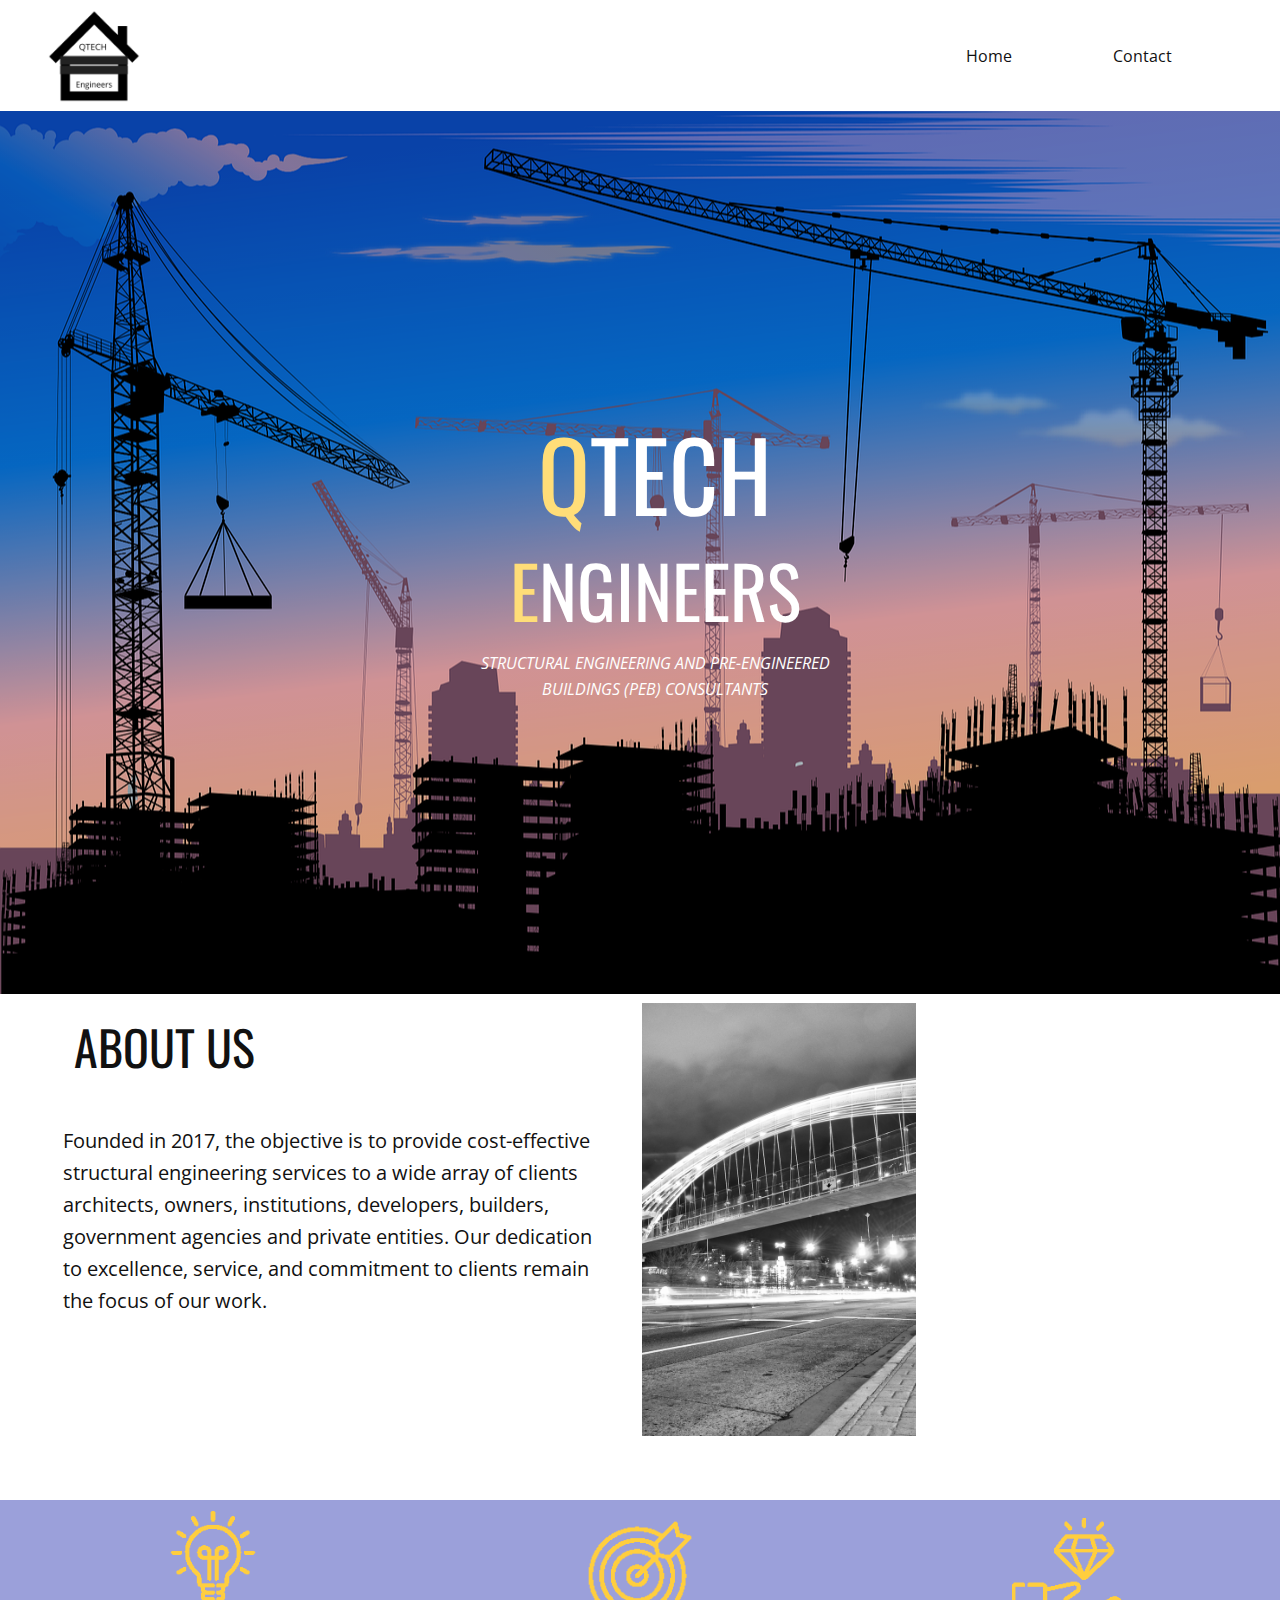
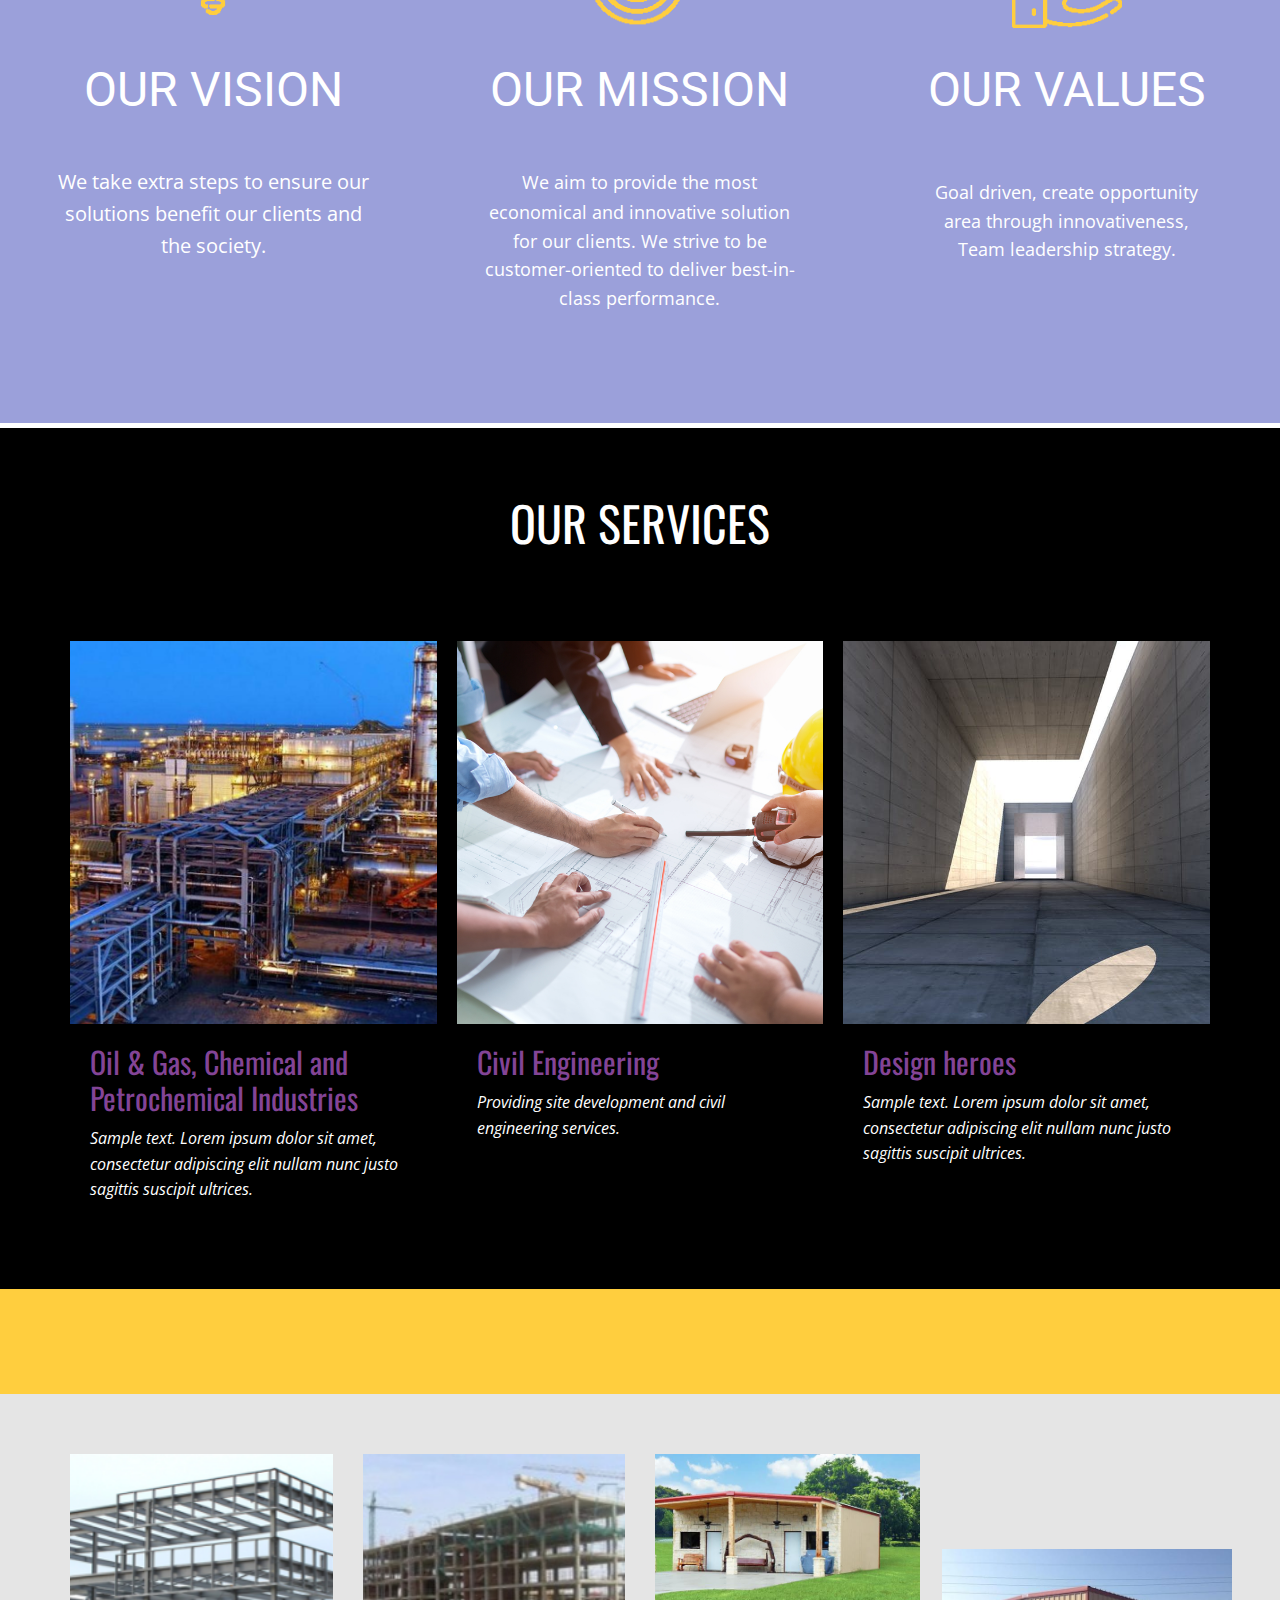
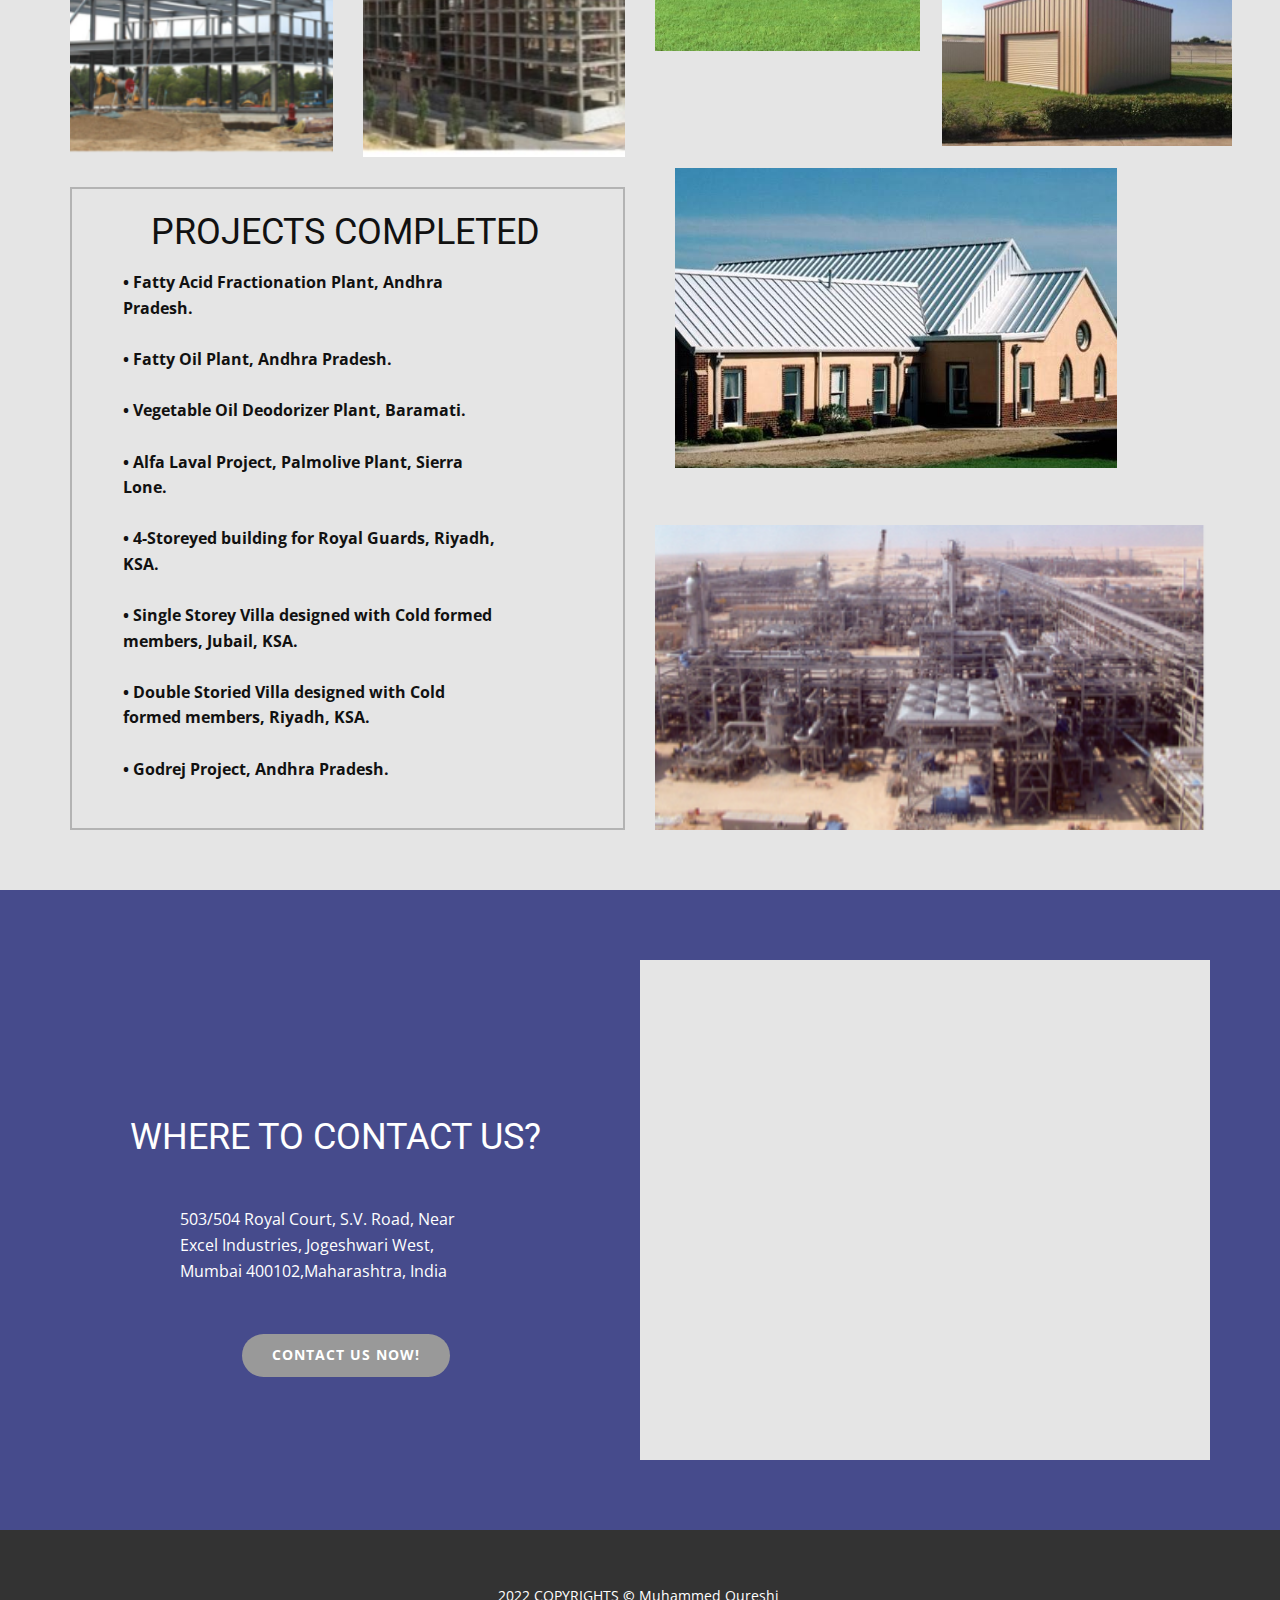
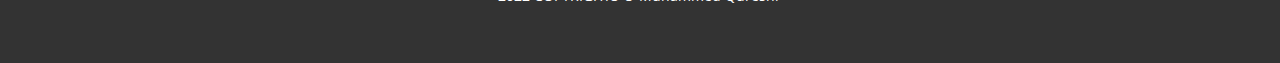
<file: Home.html>
<!DOCTYPE html>
<html style="font-size: 16px;">
  <head>
    <meta name="viewport" content="width=device-width, initial-scale=1.0">
    <meta charset="utf-8">
    <meta name="keywords" content="Architecture and Constructions, About us, What to learn more?, Latest posts, Empire State Building, Special In Studio">
    <meta name="description" content="">
    <meta name="page_type" content="np-template-header-footer-from-plugin">
    <title>Home</title>
    <link rel="stylesheet" href="nicepage.css" media="screen">
<link rel="stylesheet" href="Home.css" media="screen">
    <script class="u-script" type="text/javascript" src="jquery.js" defer=""></script>
    <script class="u-script" type="text/javascript" src="nicepage.js" defer=""></script>
    <meta name="generator" content="Nicepage 4.2.6, nicepage.com">
    <link id="u-theme-google-font" rel="stylesheet" href="https://fonts.googleapis.com/css?family=Roboto:100,100i,300,300i,400,400i,500,500i,700,700i,900,900i|Open+Sans:300,300i,400,400i,600,600i,700,700i,800,800i">
    <link id="u-page-google-font" rel="stylesheet" href="https://fonts.googleapis.com/css?family=Oswald:200,300,400,500,600,700">
    
    
    
    
    
    
    
    
    <script type="application/ld+json">{
		"@context": "http://schema.org",
		"@type": "Organization",
		"name": "QTECH",
		"logo": "images/QTECHLOGO.png"
}</script>
    <meta name="theme-color" content="#834496">
    <meta property="og:title" content="Home">
    <meta property="og:description" content="">
    <meta property="og:type" content="website">
  </head>
  <body class="u-body"><header class="u-clearfix u-header" id="sec-ec2f"><div class="u-clearfix u-sheet u-valign-middle u-sheet-1">
        <a href="Home.html" data-page-id="66021526" class="u-image u-logo u-image-1" data-image-width="500" data-image-height="500" title="Home">
          <img src="images/QTECHLOGO.png" class="u-logo-image u-logo-image-1">
        </a>
        <nav class="u-menu u-menu-dropdown u-offcanvas u-menu-1">
          <div class="menu-collapse" style="font-size: 1rem; letter-spacing: 0px;">
            <a class="u-button-style u-custom-left-right-menu-spacing u-custom-padding-bottom u-custom-top-bottom-menu-spacing u-nav-link u-text-active-palette-1-base u-text-hover-palette-2-base" href="#">
              <svg viewBox="0 0 24 24"><use xmlns:xlink="http://www.w3.org/1999/xlink" xlink:href="#menu-hamburger"></use></svg>
              <svg version="1.1" xmlns="http://www.w3.org/2000/svg" xmlns:xlink="http://www.w3.org/1999/xlink"><defs><symbol id="menu-hamburger" viewBox="0 0 16 16" style="width: 16px; height: 16px;"><rect y="1" width="16" height="2"></rect><rect y="7" width="16" height="2"></rect><rect y="13" width="16" height="2"></rect>
</symbol>
</defs></svg>
            </a>
          </div>
          <div class="u-custom-menu u-nav-container">
            <ul class="u-nav u-spacing-25 u-unstyled u-nav-1"><li class="u-nav-item"><a class="u-button-style u-nav-link" href="Home.html" style="padding: 34px 38px;">Home</a>
</li><li class="u-nav-item"><a class="u-button-style u-nav-link" href="Contact.html" style="padding: 34px 38px;">Contact</a>
</li></ul>
          </div>
          <div class="u-custom-menu u-nav-container-collapse">
            <div class="u-black u-container-style u-inner-container-layout u-opacity u-opacity-95 u-sidenav">
              <div class="u-inner-container-layout u-sidenav-overflow">
                <div class="u-menu-close"></div>
                <ul class="u-align-center u-nav u-popupmenu-items u-unstyled u-nav-2"><li class="u-nav-item"><a class="u-button-style u-nav-link" href="Home.html" style="padding: 34px 38px;">Home</a>
</li><li class="u-nav-item"><a class="u-button-style u-nav-link" href="Contact.html" style="padding: 34px 38px;">Contact</a>
</li></ul>
              </div>
            </div>
            <div class="u-black u-menu-overlay u-opacity u-opacity-70"></div>
          </div>
        </nav>
      </div></header> 
    <section class="u-clearfix u-image u-shading u-section-1" id="sec-baf7" data-image-width="1280" data-image-height="904">
      <div class="u-clearfix u-sheet u-sheet-1">
        <div class="u-align-center u-container-style u-expanded-width-xs u-group u-group-1">
          <div class="u-container-layout u-container-layout-1">
            <h1 class="u-custom-font u-font-oswald u-text u-title u-text-1">
              <span class="u-text-palette-4-light-1">Q</span>TECH<br>
              <span style="font-size: 4.5rem;">
                <span class="u-text-palette-4-light-1">E</span>NGINEERS
              </span>
            </h1>
            <p class="u-hover-feature u-text u-text-palette-4-base u-text-2">
              <span class="u-text-white"> Structural Engineering and Pre-Engineered<br>Buildings (PEB) Consultants
              </span>
              <span style="font-style: italic;">
                <span style="font-style: normal;"></span>
              </span>
            </p>
          </div>
        </div>
      </div>
      
    </section>
    <section class="u-clearfix u-white u-section-2" id="sec-b8df">
      <div class="u-clearfix u-sheet u-sheet-1">
        <div class="u-clearfix u-gutter-20 u-layout-wrap u-layout-wrap-1">
          <div class="u-layout">
            <div class="u-layout-row">
              <div class="u-container-style u-layout-cell u-left-cell u-size-20-md u-size-30 u-layout-cell-1">
                <div class="u-container-layout u-valign-middle-md u-valign-middle-sm u-valign-middle-xs">
                  <h2 class="u-custom-font u-font-oswald u-text u-text-1">About us</h2>
                  <p class="u-align-left u-text u-text-2"> Founded in 2017, the objective is to provide cost-effective structural engineering services to a wide array of clients architects, owners, institutions, developers, builders, government agencies and private entities. Our dedication to excellence, service, and commitment to clients remain the focus of our work.</p>
                </div>
              </div>
              <div class="u-container-style u-image u-layout-cell u-size-15 u-size-20-md u-image-1" data-image-width="150" data-image-height="100">
                <div class="u-container-layout"></div>
              </div>
              <div class="u-container-style u-hidden-md u-image u-layout-cell u-right-cell u-size-15 u-size-20-md u-image-2" data-image-width="1140" data-image-height="700">
                <div class="u-container-layout"></div>
              </div>
            </div>
          </div>
        </div>
      </div>
    </section>
    <section class="u-clearfix u-expanded-width-lg u-expanded-width-md u-expanded-width-sm u-expanded-width-xs u-valign-middle u-white u-section-3" id="sec-4ba6">
      <div class="u-clearfix u-expanded-width u-layout-wrap u-layout-wrap-1">
        <div class="u-layout">
          <div class="u-layout-row">
            <div class="u-container-style u-layout-cell u-left-cell u-palette-2-light-1 u-size-20 u-size-20-md u-layout-cell-1">
              <div class="u-container-layout u-container-layout-1"><span class="u-file-icon u-icon u-icon-circle u-text-palette-4-base u-icon-1"><img src="images/2.png" alt=""></span>
                <h1 class="u-text u-text-default u-text-1">OUR VISION</h1>
                <p class="u-align-center u-text u-text-2">
                  <span style="font-size: 1.25rem;">We take extra steps to ensure our solutions benefit our clients and the society.</span>
                </p>
              </div>
            </div>
            <div class="u-container-style u-layout-cell u-palette-2-light-1 u-size-20 u-size-20-md u-layout-cell-2">
              <div class="u-container-layout u-container-layout-2"><span class="u-file-icon u-icon u-icon-rectangle u-text-palette-4-base u-icon-2"><img src="images/3.png" alt=""></span>
                <h1 class="u-text u-text-default u-text-3">OUR MISSION</h1>
                <p class="u-align-center u-text u-text-4">
                  <span style="font-size: 1.25rem;"></span>We aim to provide the most economical and innovative solution for our clients. We strive to be customer-oriented to deliver best-in-class performance. 
                </p>
              </div>
            </div>
            <div class="u-align-left u-container-style u-hidden-md u-layout-cell u-palette-2-light-1 u-right-cell u-size-20 u-size-20-md u-layout-cell-3">
              <div class="u-container-layout u-container-layout-3"><span class="u-file-icon u-icon u-text-palette-4-base u-icon-3"><img src="images/4.png" alt=""></span>
                <h1 class="u-text u-text-default u-text-5">OUR VALUES</h1>
                <p class="u-align-center u-text u-text-6">Goal driven, create opportunity<br>area through innovativeness,<br>Team leadership strategy.
                </p>
              </div>
            </div>
          </div>
        </div>
      </div>
    </section>
    <section class="u-black u-clearfix u-section-4" id="sec-0f4e">
      <div class="u-clearfix u-sheet u-sheet-1">
        <div class="u-align-center u-container-style u-group u-group-1">
          <div class="u-container-layout u-container-layout-1">
            <h2 class="u-custom-font u-font-oswald u-text u-text-1">Our Services</h2>
          </div>
        </div>
        <div class="u-clearfix u-expanded-width u-gutter-20 u-layout-wrap u-layout-wrap-1">
          <div class="u-layout">
            <div class="u-layout-row">
              <div class="u-container-style u-layout-cell u-left-cell u-size-20 u-size-20-md u-layout-cell-1">
                <div class="u-container-layout">
                  <img class="u-expanded-width u-image u-image-1" src="images/Structuraloilandgas.jpeg" data-image-width="1600" data-image-height="791">
                  <h3 class="u-custom-font u-font-oswald u-text u-text-2">
                    <a href="https://www.scmwsolutions.com/services/oil-gas-chemical-and-petrochemical-industries/" class="u-active-none u-border-none u-btn u-button-style u-hover-none u-none u-text-palette-1-base u-btn-1">Oil &amp; Gas, Chemical and Petrochemical Industries</a>
                    <br>
                  </h3>
                  <p class="u-text u-text-3">Sample text. Lorem ipsum dolor sit amet, consectetur adipiscing elit nullam nunc justo sagittis suscipit ultrices.</p>
                </div>
              </div>
              <div class="u-container-style u-layout-cell u-size-20 u-size-20-md u-layout-cell-2">
                <div class="u-container-layout">
                  <img class="u-expanded-width u-image u-image-2" src="images/civilEng.jpeg" data-image-width="1000" data-image-height="667">
                  <h3 class="u-custom-font u-font-oswald u-text u-text-4">
                    <a href="https://www.scmwsolutions.com/services/construction-management/" class="u-active-none u-border-none u-btn u-button-style u-hover-none u-none u-text-palette-1-base u-btn-2">Civil Engineering</a>
                    <br>
                  </h3>
                  <p class="u-text u-text-5">Providing site development and civil engineering services.</p>
                </div>
              </div>
              <div class="u-container-style u-layout-cell u-right-cell u-size-20 u-size-20-md u-layout-cell-3">
                <div class="u-container-layout">
                  <img class="u-expanded-width u-image u-image-3" src="images/feda865e765fbfb942243c0d8c41a51b.jpeg">
                  <h3 class="u-custom-font u-font-oswald u-text u-text-palette-1-base u-text-6">Design heroes<br>
                  </h3>
                  <p class="u-text u-text-7">Sample text. Lorem ipsum dolor sit amet, consectetur adipiscing elit nullam nunc justo sagittis suscipit ultrices.</p>
                </div>
              </div>
            </div>
          </div>
        </div>
      </div>
    </section>
    <section class="u-clearfix u-palette-4-base u-section-5" id="sec-25e6">
      <div class="u-clearfix u-sheet u-sheet-1"></div>
    </section>
    <section class="u-align-center u-clearfix u-grey-10 u-section-6" id="sec-bfe2">
      <div class="u-clearfix u-sheet u-valign-middle u-sheet-1">
        <div class="u-clearfix u-expanded-width u-gutter-30 u-layout-wrap u-layout-wrap-1">
          <div class="u-layout">
            <div class="u-layout-row">
              <div class="u-size-30 u-size-60-md">
                <div class="u-layout-col">
                  <div class="u-size-20">
                    <div class="u-layout-row">
                      <div class="u-align-left u-container-style u-hidden-sm u-hidden-xs u-image u-layout-cell u-left-cell u-size-30 u-image-1" data-image-width="375" data-image-height="241">
                        <div class="u-container-layout u-container-layout-1"></div>
                      </div>
                      <div class="u-align-left u-container-style u-image u-layout-cell u-size-30 u-image-2" data-image-width="363" data-image-height="226">
                        <div class="u-container-layout u-container-layout-2" src=""></div>
                      </div>
                    </div>
                  </div>
                  <div class="u-size-40">
                    <div class="u-layout-row">
                      <div class="u-align-left u-container-style u-layout-cell u-left-cell u-size-60 u-layout-cell-3">
                        <div class="u-border-2 u-border-grey-30 u-container-layout u-container-layout-3">
                          <h2 class="u-text u-text-1">PROJECTS COMPLETED</h2>
                          <p class="u-text u-text-2"><b>• Fatty Acid Fractionation Plant, Andhra</b>
                            <br><b> Pradesh.</b>
                            <br><b></b>
                            <br><b>• Fatty Oil Plant, Andhra Pradesh.</b>
                            <br>
                            <br><b>• Vegetable Oil Deodorizer Plant, Baramati.</b>
                            <br>
                            <br><b>• Alfa Laval Project, Palmolive Plant, Sierra</b>
                            <br><b> Lone.</b>
                            <br>
                            <br><b>• 4-Storeyed building for Royal Guards, Riyadh,</b>
                            <br><b> KSA.</b>
                            <br>
                            <br><b>• Single Storey Villa designed with Cold formed</b>
                            <br><b> members, Jubail, KSA.</b>
                            <br>
                            <br><b>• Double Storied Villa designed with Cold</b>
                            <br><b> formed members, Riyadh, KSA.</b>
                            <br>
                            <br><b>• Godrej Project, Andhra Pradesh.</b>
                            <br>
                            <br>
                          </p>
                        </div>
                      </div>
                    </div>
                  </div>
                </div>
              </div>
              <div class="u-size-30 u-size-60-md">
                <div class="u-layout-col">
                  <div class="u-size-40">
                    <div class="u-layout-row">
                      <div class="u-align-left u-container-style u-layout-cell u-right-cell u-size-60 u-layout-cell-4">
                        <div class="u-container-layout u-container-layout-4" src="">
                          <img class="u-image u-image-3" src="images/PHOTO-2021-09-20-09-14-10.jpg" data-image-width="592" data-image-height="440">
                          <img class="u-image u-image-4" src="images/ii.jpg" data-image-width="592" data-image-height="440">
                          <img class="u-image u-image-default u-image-5" src="images/lastone.jpg" alt="" data-image-width="592" data-image-height="440">
                        </div>
                      </div>
                    </div>
                  </div>
                  <div class="u-size-20">
                    <div class="u-layout-row">
                      <div class="u-align-left u-container-style u-hidden-sm u-hidden-xs u-image u-layout-cell u-right-cell u-size-60 u-image-6" data-image-width="336" data-image-height="195">
                        <div class="u-container-layout u-container-layout-5"></div>
                      </div>
                    </div>
                  </div>
                </div>
              </div>
            </div>
          </div>
        </div>
      </div>
    </section>
    <section class="u-clearfix u-palette-2-base u-section-7" id="sec-b351">
      <div class="u-clearfix u-sheet u-sheet-1">
        <div class="u-clearfix u-expanded-width u-layout-wrap u-layout-wrap-1">
          <div class="u-layout">
            <div class="u-layout-row">
              <div class="u-align-left u-container-style u-layout-cell u-left-cell u-shape-rectangle u-size-30 u-layout-cell-1">
                <div class="u-container-layout u-container-layout-1">
                  <h2 class="u-text u-text-1">WHERE TO CONTACT US?</h2>
                  <p class="u-text u-text-2"> 503/504 Royal Court, S.V. Road, Near<br>Excel Industries, Jogeshwari West,<br>Mumbai 400102,Maharashtra, India
                  </p>
                  <a href="Contact.html" data-page-id="85146046" class="u-border-none u-btn u-btn-round u-button-style u-grey-40 u-hover-palette-1-light-1 u-radius-50 u-btn-1">CONTACT US NOW!</a>
                </div>
              </div>
              <div class="u-container-style u-layout-cell u-right-cell u-size-30 u-layout-cell-2">
                <div class="u-container-layout u-container-layout-2">
                  <div class="u-expanded u-grey-10 u-map">
                    <div class="embed-responsive">
                      <iframe class="embed-responsive-item" src="//maps.google.com/maps?output=embed&amp;q=Jogeshwari%20West%2C%20Royal%20court%0AMumbai%20400102%2CMaharashtra%2C%20India&amp;t=m" data-map="[base64]"></iframe>
                    </div>
                  </div>
                </div>
              </div>
            </div>
          </div>
        </div>
      </div>
    </section>
    
    
    <footer class="u-clearfix u-footer u-grey-80" id="sec-2b25"><div class="u-clearfix u-sheet u-sheet-1">
        <div class="u-align-center u-container-style u-group u-group-1">
          <div class="u-container-layout u-valign-middle u-container-layout-1">
            <p class="u-small-text u-text u-text-variant u-text-1">2022 COPYRIGHTS&nbsp;<b>©</b>&nbsp;Muhammed Qureshi&nbsp;<br>
            </p>
          </div>
        </div>
      </div></footer>
    
  </body>
</html>
</file>
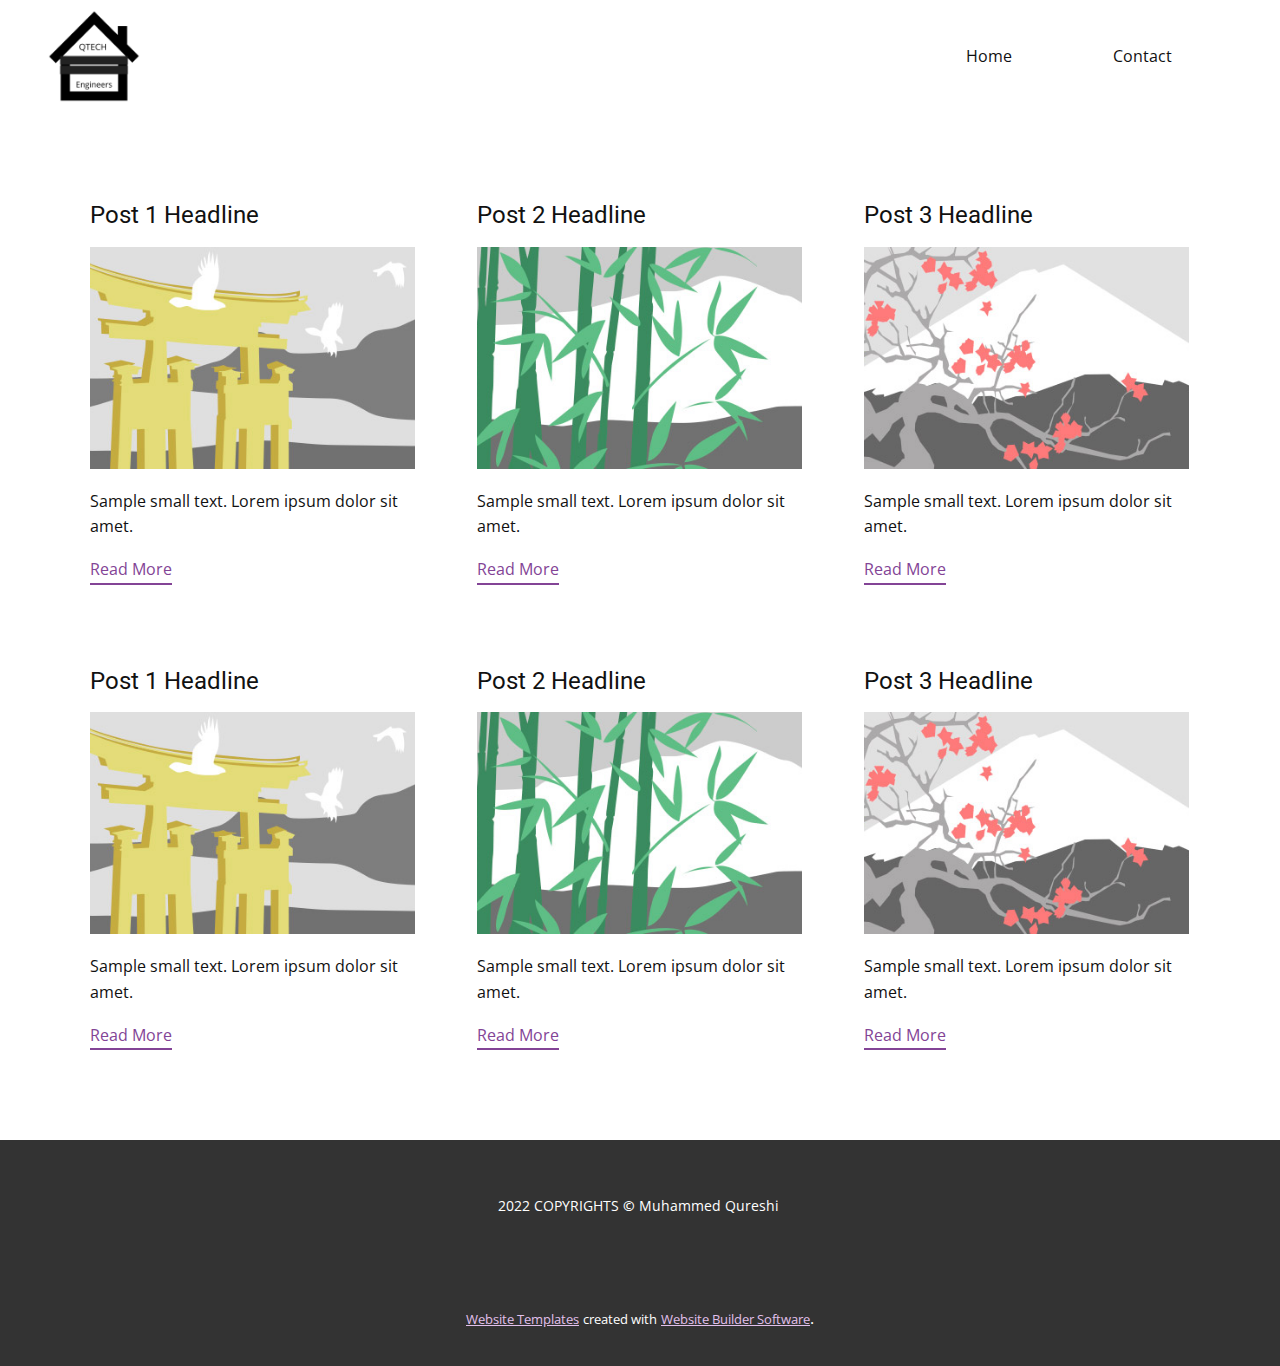
<file: blog/blog.html>
<html style="font-size: 16px;"><head>
    <meta name="viewport" content="width=device-width, initial-scale=1.0">
    <meta charset="utf-8">
    <meta name="keywords" content="">
    <meta name="description" content="">
    <meta name="page_type" content="np-template-header-footer-from-plugin">
    <title>Blog Template</title>
    <link rel="stylesheet" href="../nicepage.css" media="screen">
<link rel="stylesheet" href="../Blog-Template.css" media="screen">
    <script class="u-script" type="text/javascript" src="../jquery.js" defer=""></script>
    <script class="u-script" type="text/javascript" src="../nicepage.js" defer=""></script>
    <meta name="generator" content="Nicepage 4.2.6, nicepage.com">
    <link id="u-theme-google-font" rel="stylesheet" href="https://fonts.googleapis.com/css?family=Roboto:100,100i,300,300i,400,400i,500,500i,700,700i,900,900i|Open+Sans:300,300i,400,400i,600,600i,700,700i,800,800i">
    
    
    <script type="application/ld+json">{
		"@context": "http://schema.org",
		"@type": "Organization",
		"name": "QTECH",
		"logo": "images/QTECHLOGO.png"
}</script>
    <meta name="theme-color" content="#834496">
  </head>
  <body class="u-body"><header class="u-clearfix u-header" id="sec-ec2f"><div class="u-clearfix u-sheet u-valign-middle u-sheet-1">
        <a href="../Home.html" data-page-id="66021526" class="u-image u-logo u-image-1" data-image-width="500" data-image-height="500" title="Home">
          <img src="../images/QTECHLOGO.png" class="u-logo-image u-logo-image-1">
        </a>
        <nav class="u-menu u-menu-dropdown u-offcanvas u-menu-1">
          <div class="menu-collapse" style="font-size: 1rem; letter-spacing: 0px;">
            <a class="u-button-style u-custom-left-right-menu-spacing u-custom-padding-bottom u-custom-top-bottom-menu-spacing u-nav-link u-text-active-palette-1-base u-text-hover-palette-2-base" href="#">
              <svg viewBox="0 0 24 24"><use xmlns:xlink="http://www.w3.org/1999/xlink" xlink:href="#menu-hamburger"></use></svg>
              <svg version="1.1" xmlns="http://www.w3.org/2000/svg" xmlns:xlink="http://www.w3.org/1999/xlink"><defs><symbol id="menu-hamburger" viewBox="0 0 16 16" style="width: 16px; height: 16px;"><rect y="1" width="16" height="2"></rect><rect y="7" width="16" height="2"></rect><rect y="13" width="16" height="2"></rect>
</symbol>
</defs></svg>
            </a>
          </div>
          <div class="u-custom-menu u-nav-container">
            <ul class="u-nav u-spacing-25 u-unstyled u-nav-1"><li class="u-nav-item"><a class="u-button-style u-nav-link" href="../Home.html" style="padding: 34px 38px;">Home</a>
</li><li class="u-nav-item"><a class="u-button-style u-nav-link" href="../Contact.html" style="padding: 34px 38px;">Contact</a>
</li></ul>
          </div>
          <div class="u-custom-menu u-nav-container-collapse">
            <div class="u-black u-container-style u-inner-container-layout u-opacity u-opacity-95 u-sidenav">
              <div class="u-inner-container-layout u-sidenav-overflow">
                <div class="u-menu-close"></div>
                <ul class="u-align-center u-nav u-popupmenu-items u-unstyled u-nav-2"><li class="u-nav-item"><a class="u-button-style u-nav-link" href="../Home.html" style="padding: 34px 38px;">Home</a>
</li><li class="u-nav-item"><a class="u-button-style u-nav-link" href="../Contact.html" style="padding: 34px 38px;">Contact</a>
</li></ul>
              </div>
            </div>
            <div class="u-black u-menu-overlay u-opacity u-opacity-70"></div>
          </div>
        </nav>
      </div></header>
    <section class="u-clearfix u-section-1" id="sec-48a9">
      <div class="u-clearfix u-sheet u-valign-middle u-sheet-1"><!--blog--><!--blog_options_json--><!--{"type":"Recent","source":"","tags":"","count":""}--><!--/blog_options_json-->
        <div class="u-blog u-expanded-width u-repeater u-repeater-1"><!--blog_post-->
          <div class="u-blog-post u-container-style u-repeater-item u-white u-repeater-item-1">
            <div class="u-container-layout u-similar-container u-valign-top u-container-layout-1"><!--blog_post_header-->
              <h4 class="u-blog-control u-text u-text-1">
                <a class="u-post-header-link" href="../blog/post-5.html"><!--blog_post_header_content-->Post 1 Headline<!--/blog_post_header_content--></a>
              </h4><!--/blog_post_header--><!--blog_post_image-->
              <a class="u-post-header-link" href="../blog/post-5.html"><img alt="" class="u-blog-control u-expanded-width u-image u-image-default u-image-1" src="[data-uri]"></a><!--/blog_post_image--><!--blog_post_content-->
              <div class="u-blog-control u-post-content u-text u-text-2 fr-view">Sample small text. Lorem ipsum dolor sit amet.</div><!--/blog_post_content--><!--blog_post_readmore-->
              <a href="../blog/post-5.html" class="u-blog-control u-border-2 u-border-palette-1-base u-btn u-btn-rectangle u-button-style u-none u-btn-1"><!--blog_post_readmore_content--><!--options_json--><!--{"content":"","defaultValue":"Read More"}--><!--/options_json-->Read More<!--/blog_post_readmore_content--></a><!--/blog_post_readmore-->
            </div>
          </div><div class="u-blog-post u-container-style u-repeater-item u-video-cover u-white">
            <div class="u-container-layout u-similar-container u-valign-top u-container-layout-2"><!--blog_post_header-->
              <h4 class="u-blog-control u-text u-text-3">
                <a class="u-post-header-link" href="../blog/post-4.html"><!--blog_post_header_content-->Post 2 Headline<!--/blog_post_header_content--></a>
              </h4><!--/blog_post_header--><!--blog_post_image-->
              <a class="u-post-header-link" href="../blog/post-4.html"><img alt="" class="u-blog-control u-expanded-width u-image u-image-default u-image-2" src="[data-uri]"></a><!--/blog_post_image--><!--blog_post_content-->
              <div class="u-blog-control u-post-content u-text u-text-4 fr-view">Sample small text. Lorem ipsum dolor sit amet.</div><!--/blog_post_content--><!--blog_post_readmore-->
              <a href="../blog/post-4.html" class="u-blog-control u-border-2 u-border-palette-1-base u-btn u-btn-rectangle u-button-style u-none u-btn-2"><!--blog_post_readmore_content--><!--options_json--><!--{"content":"","defaultValue":"Read More"}--><!--/options_json-->Read More<!--/blog_post_readmore_content--></a><!--/blog_post_readmore-->
            </div>
          </div><div class="u-blog-post u-container-style u-repeater-item u-video-cover u-white">
            <div class="u-container-layout u-similar-container u-valign-top u-container-layout-3"><!--blog_post_header-->
              <h4 class="u-blog-control u-text u-text-5">
                <a class="u-post-header-link" href="../blog/post-3.html"><!--blog_post_header_content-->Post 3 Headline<!--/blog_post_header_content--></a>
              </h4><!--/blog_post_header--><!--blog_post_image-->
              <a class="u-post-header-link" href="../blog/post-3.html"><img alt="" class="u-blog-control u-expanded-width u-image u-image-default u-image-3" src="[data-uri]"></a><!--/blog_post_image--><!--blog_post_content-->
              <div class="u-blog-control u-post-content u-text u-text-6 fr-view">Sample small text. Lorem ipsum dolor sit amet.</div><!--/blog_post_content--><!--blog_post_readmore-->
              <a href="../blog/post-3.html" class="u-blog-control u-border-2 u-border-palette-1-base u-btn u-btn-rectangle u-button-style u-none u-btn-3"><!--blog_post_readmore_content--><!--options_json--><!--{"content":"","defaultValue":"Read More"}--><!--/options_json-->Read More<!--/blog_post_readmore_content--></a><!--/blog_post_readmore-->
            </div>
          </div><div class="u-blog-post u-container-style u-repeater-item u-white u-repeater-item-1">
            <div class="u-container-layout u-similar-container u-valign-top u-container-layout-1"><!--blog_post_header-->
              <h4 class="u-blog-control u-text u-text-1">
                <a class="u-post-header-link" href="../blog/post-2.html"><!--blog_post_header_content-->Post 1 Headline<!--/blog_post_header_content--></a>
              </h4><!--/blog_post_header--><!--blog_post_image-->
              <a class="u-post-header-link" href="../blog/post-2.html"><img alt="" class="u-blog-control u-expanded-width u-image u-image-default u-image-1" src="[data-uri]"></a><!--/blog_post_image--><!--blog_post_content-->
              <div class="u-blog-control u-post-content u-text u-text-2 fr-view">Sample small text. Lorem ipsum dolor sit amet.</div><!--/blog_post_content--><!--blog_post_readmore-->
              <a href="../blog/post-2.html" class="u-blog-control u-border-2 u-border-palette-1-base u-btn u-btn-rectangle u-button-style u-none u-btn-1"><!--blog_post_readmore_content--><!--options_json--><!--{"content":"","defaultValue":"Read More"}--><!--/options_json-->Read More<!--/blog_post_readmore_content--></a><!--/blog_post_readmore-->
            </div>
          </div><div class="u-blog-post u-container-style u-repeater-item u-video-cover u-white">
            <div class="u-container-layout u-similar-container u-valign-top u-container-layout-2"><!--blog_post_header-->
              <h4 class="u-blog-control u-text u-text-3">
                <a class="u-post-header-link" href="../blog/post-1.html"><!--blog_post_header_content-->Post 2 Headline<!--/blog_post_header_content--></a>
              </h4><!--/blog_post_header--><!--blog_post_image-->
              <a class="u-post-header-link" href="../blog/post-1.html"><img alt="" class="u-blog-control u-expanded-width u-image u-image-default u-image-2" src="[data-uri]"></a><!--/blog_post_image--><!--blog_post_content-->
              <div class="u-blog-control u-post-content u-text u-text-4 fr-view">Sample small text. Lorem ipsum dolor sit amet.</div><!--/blog_post_content--><!--blog_post_readmore-->
              <a href="../blog/post-1.html" class="u-blog-control u-border-2 u-border-palette-1-base u-btn u-btn-rectangle u-button-style u-none u-btn-2"><!--blog_post_readmore_content--><!--options_json--><!--{"content":"","defaultValue":"Read More"}--><!--/options_json-->Read More<!--/blog_post_readmore_content--></a><!--/blog_post_readmore-->
            </div>
          </div><div class="u-blog-post u-container-style u-repeater-item u-video-cover u-white">
            <div class="u-container-layout u-similar-container u-valign-top u-container-layout-3"><!--blog_post_header-->
              <h4 class="u-blog-control u-text u-text-5">
                <a class="u-post-header-link" href="../blog/post.html"><!--blog_post_header_content-->Post 3 Headline<!--/blog_post_header_content--></a>
              </h4><!--/blog_post_header--><!--blog_post_image-->
              <a class="u-post-header-link" href="../blog/post.html"><img alt="" class="u-blog-control u-expanded-width u-image u-image-default u-image-3" src="[data-uri]"></a><!--/blog_post_image--><!--blog_post_content-->
              <div class="u-blog-control u-post-content u-text u-text-6 fr-view">Sample small text. Lorem ipsum dolor sit amet.</div><!--/blog_post_content--><!--blog_post_readmore-->
              <a href="../blog/post.html" class="u-blog-control u-border-2 u-border-palette-1-base u-btn u-btn-rectangle u-button-style u-none u-btn-3"><!--blog_post_readmore_content--><!--options_json--><!--{"content":"","defaultValue":"Read More"}--><!--/options_json-->Read More<!--/blog_post_readmore_content--></a><!--/blog_post_readmore-->
            </div>
          </div><!--/blog_post--><!--blog_post-->
          <!--/blog_post--><!--blog_post-->
          <!--/blog_post-->
        </div><!--/blog-->
      </div>
    </section>
    
    
    <footer class="u-clearfix u-footer u-grey-80" id="sec-2b25"><div class="u-clearfix u-sheet u-sheet-1">
        <div class="u-align-center u-container-style u-group u-group-1">
          <div class="u-container-layout u-valign-middle u-container-layout-1">
            <p class="u-small-text u-text u-text-variant u-text-1">2022 COPYRIGHTS&nbsp;<b>©</b>&nbsp;Muhammed Qureshi&nbsp;<br>
            </p>
          </div>
        </div>
      </div></footer>
    <section class="u-backlink u-clearfix u-grey-80">
      <a class="u-link" href="https://nicepage.com/website-templates" target="_blank">
        <span>Website Templates</span>
      </a>
      <p class="u-text">
        <span>created with</span>
      </p>
      <a class="u-link" href="" target="_blank">
        <span>Website Builder Software</span>
      </a>. 
    </section>
  
</body></html>
</file>
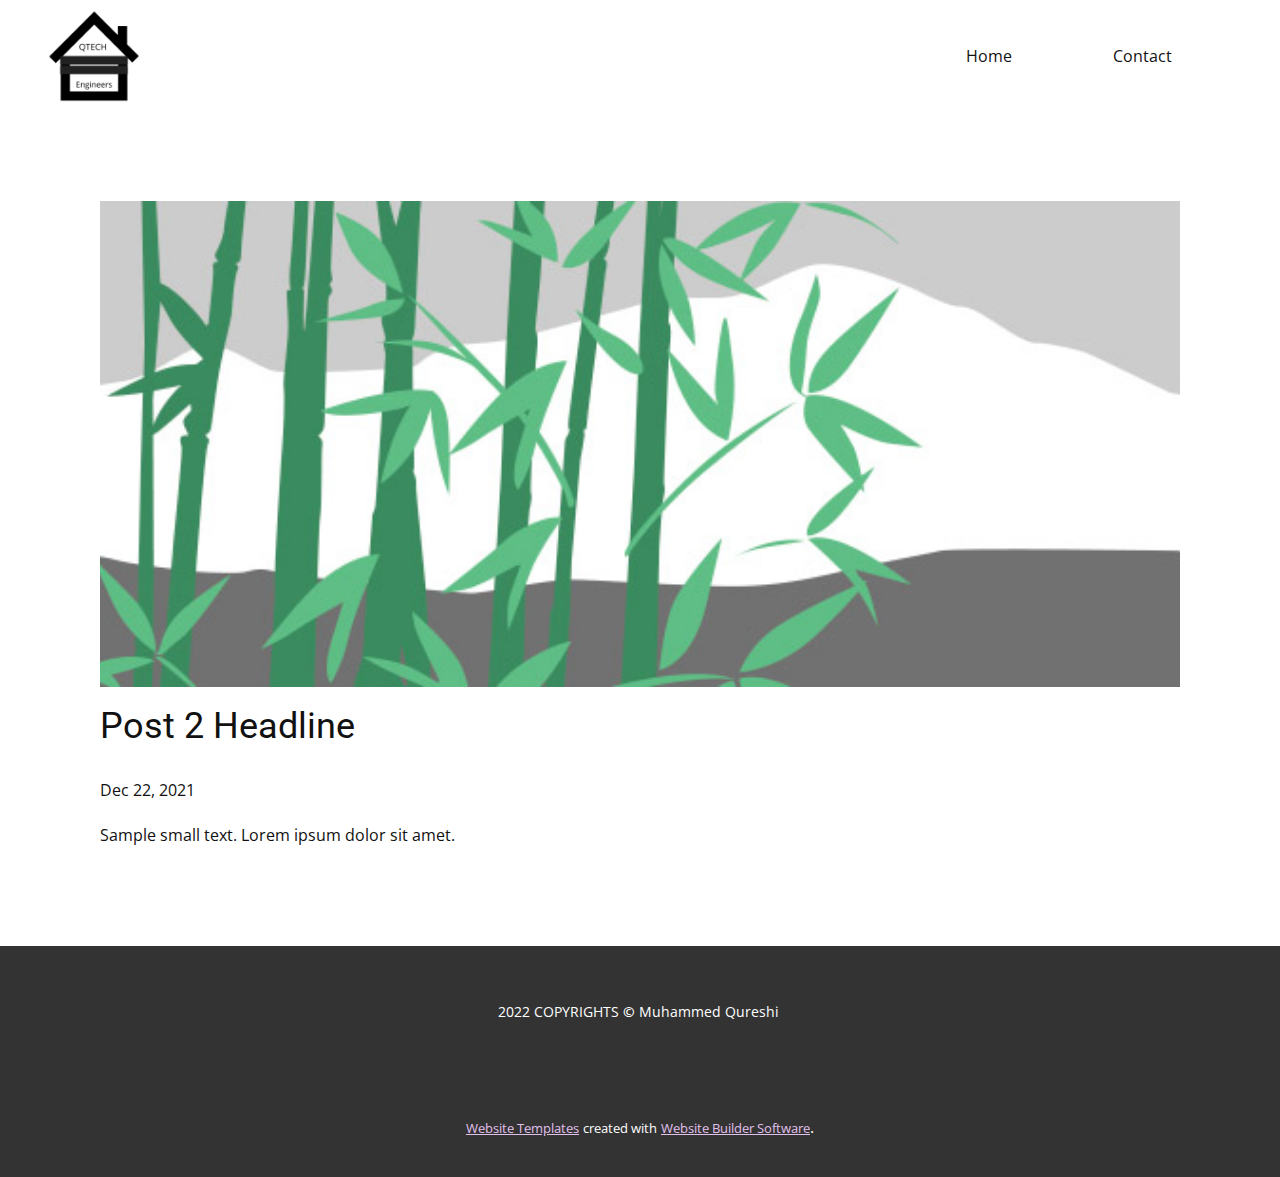
<file: blog/post-1.html>
<!doctype html>
<html style="font-size: 16px;"><head>
    <meta name="viewport" content="width=device-width, initial-scale=1.0">
    <meta charset="utf-8">
    <meta name="keywords" content="Post 1 Headline">
    <meta name="description" content="">
    <meta name="page_type" content="np-template-header-footer-from-plugin">
    <title>Post 2 Headline</title>
    <link rel="stylesheet" href="../nicepage.css" media="screen">
<link rel="stylesheet" href="../Post-Template.css" media="screen">
    <script class="u-script" type="text/javascript" src="../jquery.js" defer=""></script>
    <script class="u-script" type="text/javascript" src="../nicepage.js" defer=""></script>
    <meta name="generator" content="Nicepage 4.2.6, nicepage.com">
    <link id="u-theme-google-font" rel="stylesheet" href="https://fonts.googleapis.com/css?family=Roboto:100,100i,300,300i,400,400i,500,500i,700,700i,900,900i|Open+Sans:300,300i,400,400i,600,600i,700,700i,800,800i">
    
    
    <script type="application/ld+json">{
		"@context": "http://schema.org",
		"@type": "Organization",
		"name": "QTECH",
		"logo": "images/QTECHLOGO.png"
}</script>
    <meta name="theme-color" content="#834496">
  </head>
  <body class="u-body"><header class="u-clearfix u-header" id="sec-ec2f"><div class="u-clearfix u-sheet u-valign-middle u-sheet-1">
        <a href="../Home.html" data-page-id="66021526" class="u-image u-logo u-image-1" data-image-width="500" data-image-height="500" title="Home">
          <img src="../images/QTECHLOGO.png" class="u-logo-image u-logo-image-1">
        </a>
        <nav class="u-menu u-menu-dropdown u-offcanvas u-menu-1">
          <div class="menu-collapse" style="font-size: 1rem; letter-spacing: 0px;">
            <a class="u-button-style u-custom-left-right-menu-spacing u-custom-padding-bottom u-custom-top-bottom-menu-spacing u-nav-link u-text-active-palette-1-base u-text-hover-palette-2-base" href="#">
              <svg viewBox="0 0 24 24"><use xmlns:xlink="http://www.w3.org/1999/xlink" xlink:href="#menu-hamburger"></use></svg>
              <svg version="1.1" xmlns="http://www.w3.org/2000/svg" xmlns:xlink="http://www.w3.org/1999/xlink"><defs><symbol id="menu-hamburger" viewBox="0 0 16 16" style="width: 16px; height: 16px;"><rect y="1" width="16" height="2"></rect><rect y="7" width="16" height="2"></rect><rect y="13" width="16" height="2"></rect>
</symbol>
</defs></svg>
            </a>
          </div>
          <div class="u-custom-menu u-nav-container">
            <ul class="u-nav u-spacing-25 u-unstyled u-nav-1"><li class="u-nav-item"><a class="u-button-style u-nav-link" href="../Home.html" style="padding: 34px 38px;">Home</a>
</li><li class="u-nav-item"><a class="u-button-style u-nav-link" href="../Contact.html" style="padding: 34px 38px;">Contact</a>
</li></ul>
          </div>
          <div class="u-custom-menu u-nav-container-collapse">
            <div class="u-black u-container-style u-inner-container-layout u-opacity u-opacity-95 u-sidenav">
              <div class="u-inner-container-layout u-sidenav-overflow">
                <div class="u-menu-close"></div>
                <ul class="u-align-center u-nav u-popupmenu-items u-unstyled u-nav-2"><li class="u-nav-item"><a class="u-button-style u-nav-link" href="../Home.html" style="padding: 34px 38px;">Home</a>
</li><li class="u-nav-item"><a class="u-button-style u-nav-link" href="../Contact.html" style="padding: 34px 38px;">Contact</a>
</li></ul>
              </div>
            </div>
            <div class="u-black u-menu-overlay u-opacity u-opacity-70"></div>
          </div>
        </nav>
      </div></header>
    <section class="u-align-center u-clearfix u-section-1" id="sec-bdf3">
      <div class="u-clearfix u-sheet u-valign-middle-md u-valign-middle-sm u-valign-middle-xs u-sheet-1"><!--post_details--><!--post_details_options_json--><!--{"source":""}--><!--/post_details_options_json--><!--blog_post-->
        <div class="u-container-style u-expanded-width u-post-details u-post-details-1">
          <div class="u-container-layout u-valign-middle u-container-layout-1"><!--blog_post_image-->
            <img alt="" class="u-blog-control u-expanded-width u-image u-image-default u-image-1" src="[data-uri]"><!--/blog_post_image--><!--blog_post_header-->
            <h2 class="u-blog-control u-text u-text-1">Post 2 Headline</h2><!--/blog_post_header--><!--blog_post_metadata-->
            <div class="u-blog-control u-metadata u-metadata-1"><!--blog_post_metadata_date-->
              <span class="u-meta-date u-meta-icon">Dec 22, 2021</span><!--/blog_post_metadata_date--><!--blog_post_metadata_category-->
              <!--/blog_post_metadata_category--><!--blog_post_metadata_comments-->
              <!--/blog_post_metadata_comments-->
            </div><!--/blog_post_metadata--><!--blog_post_content-->
            <div class="u-align-justify u-blog-control u-post-content u-text u-text-2 fr-view">
  Sample small text. Lorem ipsum dolor sit amet.
  </div><!--/blog_post_content-->
          </div>
        </div><!--/blog_post--><!--/post_details-->
      </div>
    </section>
    
    
    <footer class="u-clearfix u-footer u-grey-80" id="sec-2b25"><div class="u-clearfix u-sheet u-sheet-1">
        <div class="u-align-center u-container-style u-group u-group-1">
          <div class="u-container-layout u-valign-middle u-container-layout-1">
            <p class="u-small-text u-text u-text-variant u-text-1">2022 COPYRIGHTS&nbsp;<b>©</b>&nbsp;Muhammed Qureshi&nbsp;<br>
            </p>
          </div>
        </div>
      </div></footer>
    <section class="u-backlink u-clearfix u-grey-80">
      <a class="u-link" href="https://nicepage.com/website-templates" target="_blank">
        <span>Website Templates</span>
      </a>
      <p class="u-text">
        <span>created with</span>
      </p>
      <a class="u-link" href="" target="_blank">
        <span>Website Builder Software</span>
      </a>. 
    </section>
  
</body></html>
</file>
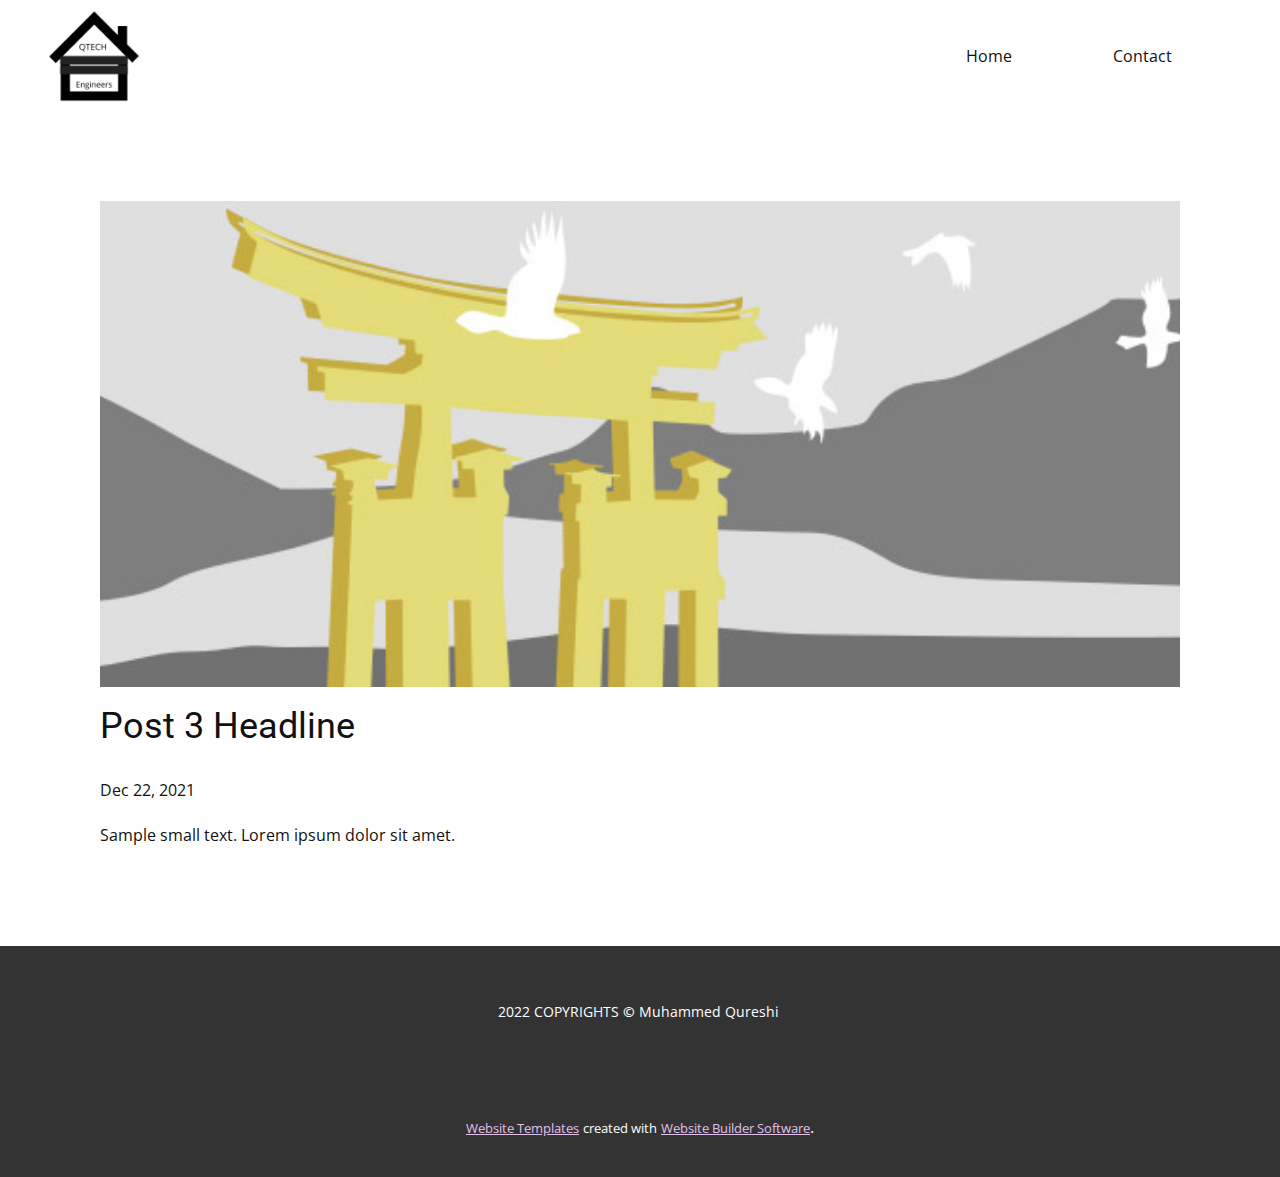
<file: blog/post-2.html>
<!doctype html>
<html style="font-size: 16px;"><head>
    <meta name="viewport" content="width=device-width, initial-scale=1.0">
    <meta charset="utf-8">
    <meta name="keywords" content="Post 1 Headline">
    <meta name="description" content="">
    <meta name="page_type" content="np-template-header-footer-from-plugin">
    <title>Post 3 Headline</title>
    <link rel="stylesheet" href="../nicepage.css" media="screen">
<link rel="stylesheet" href="../Post-Template.css" media="screen">
    <script class="u-script" type="text/javascript" src="../jquery.js" defer=""></script>
    <script class="u-script" type="text/javascript" src="../nicepage.js" defer=""></script>
    <meta name="generator" content="Nicepage 4.2.6, nicepage.com">
    <link id="u-theme-google-font" rel="stylesheet" href="https://fonts.googleapis.com/css?family=Roboto:100,100i,300,300i,400,400i,500,500i,700,700i,900,900i|Open+Sans:300,300i,400,400i,600,600i,700,700i,800,800i">
    
    
    <script type="application/ld+json">{
		"@context": "http://schema.org",
		"@type": "Organization",
		"name": "QTECH",
		"logo": "images/QTECHLOGO.png"
}</script>
    <meta name="theme-color" content="#834496">
  </head>
  <body class="u-body"><header class="u-clearfix u-header" id="sec-ec2f"><div class="u-clearfix u-sheet u-valign-middle u-sheet-1">
        <a href="../Home.html" data-page-id="66021526" class="u-image u-logo u-image-1" data-image-width="500" data-image-height="500" title="Home">
          <img src="../images/QTECHLOGO.png" class="u-logo-image u-logo-image-1">
        </a>
        <nav class="u-menu u-menu-dropdown u-offcanvas u-menu-1">
          <div class="menu-collapse" style="font-size: 1rem; letter-spacing: 0px;">
            <a class="u-button-style u-custom-left-right-menu-spacing u-custom-padding-bottom u-custom-top-bottom-menu-spacing u-nav-link u-text-active-palette-1-base u-text-hover-palette-2-base" href="#">
              <svg viewBox="0 0 24 24"><use xmlns:xlink="http://www.w3.org/1999/xlink" xlink:href="#menu-hamburger"></use></svg>
              <svg version="1.1" xmlns="http://www.w3.org/2000/svg" xmlns:xlink="http://www.w3.org/1999/xlink"><defs><symbol id="menu-hamburger" viewBox="0 0 16 16" style="width: 16px; height: 16px;"><rect y="1" width="16" height="2"></rect><rect y="7" width="16" height="2"></rect><rect y="13" width="16" height="2"></rect>
</symbol>
</defs></svg>
            </a>
          </div>
          <div class="u-custom-menu u-nav-container">
            <ul class="u-nav u-spacing-25 u-unstyled u-nav-1"><li class="u-nav-item"><a class="u-button-style u-nav-link" href="../Home.html" style="padding: 34px 38px;">Home</a>
</li><li class="u-nav-item"><a class="u-button-style u-nav-link" href="../Contact.html" style="padding: 34px 38px;">Contact</a>
</li></ul>
          </div>
          <div class="u-custom-menu u-nav-container-collapse">
            <div class="u-black u-container-style u-inner-container-layout u-opacity u-opacity-95 u-sidenav">
              <div class="u-inner-container-layout u-sidenav-overflow">
                <div class="u-menu-close"></div>
                <ul class="u-align-center u-nav u-popupmenu-items u-unstyled u-nav-2"><li class="u-nav-item"><a class="u-button-style u-nav-link" href="../Home.html" style="padding: 34px 38px;">Home</a>
</li><li class="u-nav-item"><a class="u-button-style u-nav-link" href="../Contact.html" style="padding: 34px 38px;">Contact</a>
</li></ul>
              </div>
            </div>
            <div class="u-black u-menu-overlay u-opacity u-opacity-70"></div>
          </div>
        </nav>
      </div></header>
    <section class="u-align-center u-clearfix u-section-1" id="sec-bdf3">
      <div class="u-clearfix u-sheet u-valign-middle-md u-valign-middle-sm u-valign-middle-xs u-sheet-1"><!--post_details--><!--post_details_options_json--><!--{"source":""}--><!--/post_details_options_json--><!--blog_post-->
        <div class="u-container-style u-expanded-width u-post-details u-post-details-1">
          <div class="u-container-layout u-valign-middle u-container-layout-1"><!--blog_post_image-->
            <img alt="" class="u-blog-control u-expanded-width u-image u-image-default u-image-1" src="[data-uri]"><!--/blog_post_image--><!--blog_post_header-->
            <h2 class="u-blog-control u-text u-text-1">Post 3 Headline</h2><!--/blog_post_header--><!--blog_post_metadata-->
            <div class="u-blog-control u-metadata u-metadata-1"><!--blog_post_metadata_date-->
              <span class="u-meta-date u-meta-icon">Dec 22, 2021</span><!--/blog_post_metadata_date--><!--blog_post_metadata_category-->
              <!--/blog_post_metadata_category--><!--blog_post_metadata_comments-->
              <!--/blog_post_metadata_comments-->
            </div><!--/blog_post_metadata--><!--blog_post_content-->
            <div class="u-align-justify u-blog-control u-post-content u-text u-text-2 fr-view">
  Sample small text. Lorem ipsum dolor sit amet.
  </div><!--/blog_post_content-->
          </div>
        </div><!--/blog_post--><!--/post_details-->
      </div>
    </section>
    
    
    <footer class="u-clearfix u-footer u-grey-80" id="sec-2b25"><div class="u-clearfix u-sheet u-sheet-1">
        <div class="u-align-center u-container-style u-group u-group-1">
          <div class="u-container-layout u-valign-middle u-container-layout-1">
            <p class="u-small-text u-text u-text-variant u-text-1">2022 COPYRIGHTS&nbsp;<b>©</b>&nbsp;Muhammed Qureshi&nbsp;<br>
            </p>
          </div>
        </div>
      </div></footer>
    <section class="u-backlink u-clearfix u-grey-80">
      <a class="u-link" href="https://nicepage.com/website-templates" target="_blank">
        <span>Website Templates</span>
      </a>
      <p class="u-text">
        <span>created with</span>
      </p>
      <a class="u-link" href="" target="_blank">
        <span>Website Builder Software</span>
      </a>. 
    </section>
  
</body></html>
</file>
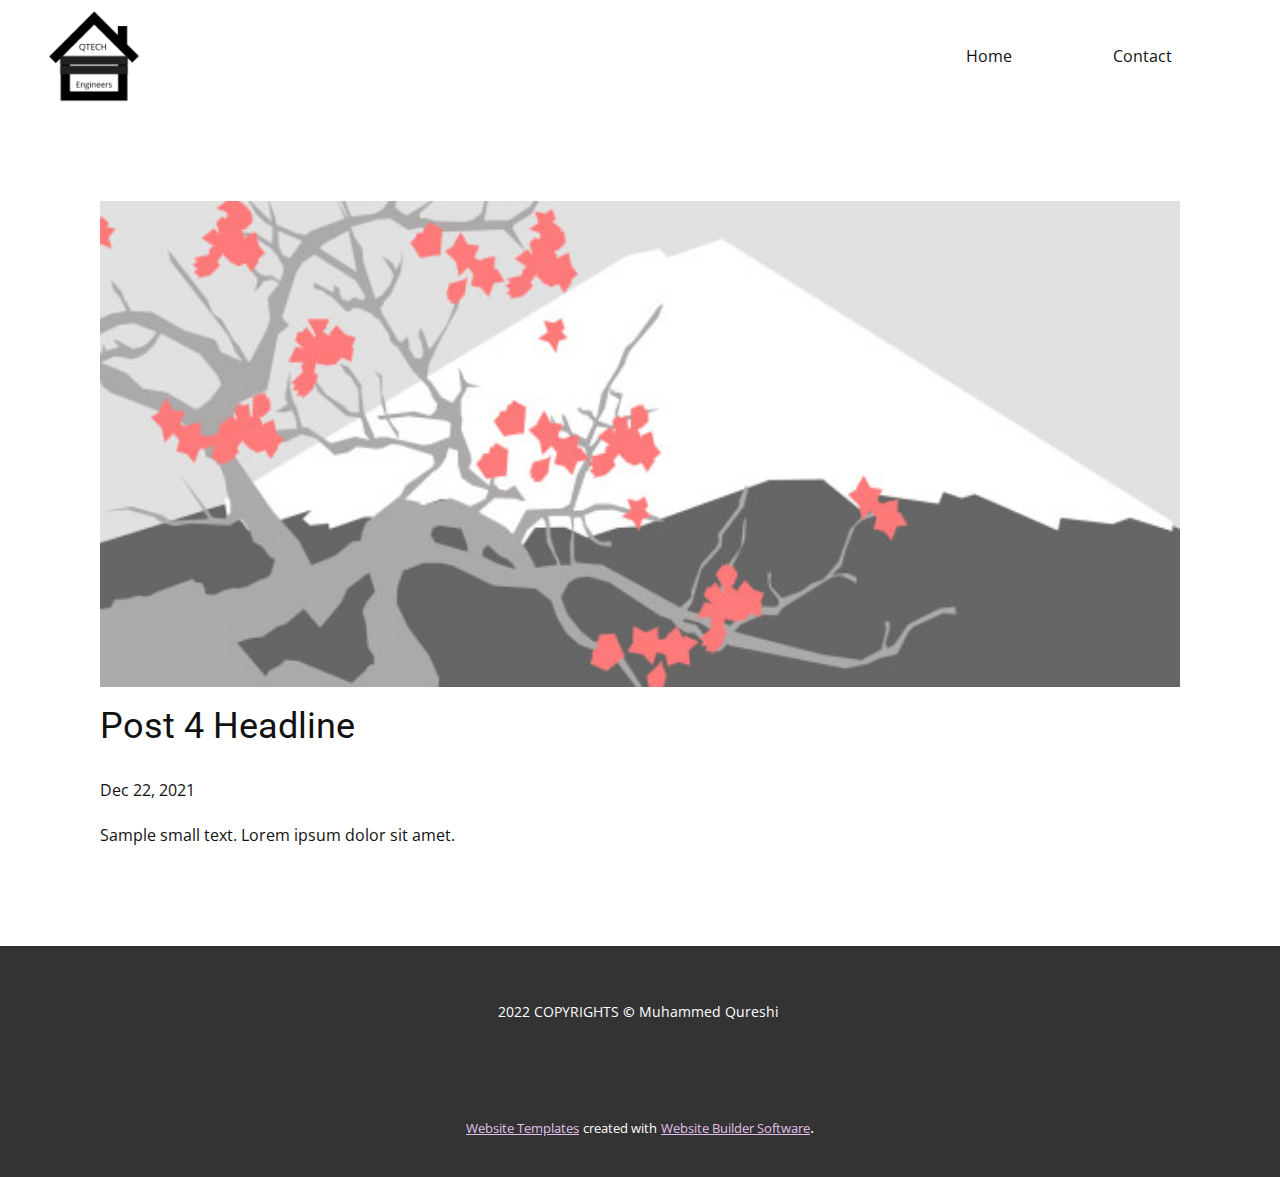
<file: blog/post-3.html>
<!doctype html>
<html style="font-size: 16px;"><head>
    <meta name="viewport" content="width=device-width, initial-scale=1.0">
    <meta charset="utf-8">
    <meta name="keywords" content="Post 1 Headline">
    <meta name="description" content="">
    <meta name="page_type" content="np-template-header-footer-from-plugin">
    <title>Post 4 Headline</title>
    <link rel="stylesheet" href="../nicepage.css" media="screen">
<link rel="stylesheet" href="../Post-Template.css" media="screen">
    <script class="u-script" type="text/javascript" src="../jquery.js" defer=""></script>
    <script class="u-script" type="text/javascript" src="../nicepage.js" defer=""></script>
    <meta name="generator" content="Nicepage 4.2.6, nicepage.com">
    <link id="u-theme-google-font" rel="stylesheet" href="https://fonts.googleapis.com/css?family=Roboto:100,100i,300,300i,400,400i,500,500i,700,700i,900,900i|Open+Sans:300,300i,400,400i,600,600i,700,700i,800,800i">
    
    
    <script type="application/ld+json">{
		"@context": "http://schema.org",
		"@type": "Organization",
		"name": "QTECH",
		"logo": "images/QTECHLOGO.png"
}</script>
    <meta name="theme-color" content="#834496">
  </head>
  <body class="u-body"><header class="u-clearfix u-header" id="sec-ec2f"><div class="u-clearfix u-sheet u-valign-middle u-sheet-1">
        <a href="../Home.html" data-page-id="66021526" class="u-image u-logo u-image-1" data-image-width="500" data-image-height="500" title="Home">
          <img src="../images/QTECHLOGO.png" class="u-logo-image u-logo-image-1">
        </a>
        <nav class="u-menu u-menu-dropdown u-offcanvas u-menu-1">
          <div class="menu-collapse" style="font-size: 1rem; letter-spacing: 0px;">
            <a class="u-button-style u-custom-left-right-menu-spacing u-custom-padding-bottom u-custom-top-bottom-menu-spacing u-nav-link u-text-active-palette-1-base u-text-hover-palette-2-base" href="#">
              <svg viewBox="0 0 24 24"><use xmlns:xlink="http://www.w3.org/1999/xlink" xlink:href="#menu-hamburger"></use></svg>
              <svg version="1.1" xmlns="http://www.w3.org/2000/svg" xmlns:xlink="http://www.w3.org/1999/xlink"><defs><symbol id="menu-hamburger" viewBox="0 0 16 16" style="width: 16px; height: 16px;"><rect y="1" width="16" height="2"></rect><rect y="7" width="16" height="2"></rect><rect y="13" width="16" height="2"></rect>
</symbol>
</defs></svg>
            </a>
          </div>
          <div class="u-custom-menu u-nav-container">
            <ul class="u-nav u-spacing-25 u-unstyled u-nav-1"><li class="u-nav-item"><a class="u-button-style u-nav-link" href="../Home.html" style="padding: 34px 38px;">Home</a>
</li><li class="u-nav-item"><a class="u-button-style u-nav-link" href="../Contact.html" style="padding: 34px 38px;">Contact</a>
</li></ul>
          </div>
          <div class="u-custom-menu u-nav-container-collapse">
            <div class="u-black u-container-style u-inner-container-layout u-opacity u-opacity-95 u-sidenav">
              <div class="u-inner-container-layout u-sidenav-overflow">
                <div class="u-menu-close"></div>
                <ul class="u-align-center u-nav u-popupmenu-items u-unstyled u-nav-2"><li class="u-nav-item"><a class="u-button-style u-nav-link" href="../Home.html" style="padding: 34px 38px;">Home</a>
</li><li class="u-nav-item"><a class="u-button-style u-nav-link" href="../Contact.html" style="padding: 34px 38px;">Contact</a>
</li></ul>
              </div>
            </div>
            <div class="u-black u-menu-overlay u-opacity u-opacity-70"></div>
          </div>
        </nav>
      </div></header>
    <section class="u-align-center u-clearfix u-section-1" id="sec-bdf3">
      <div class="u-clearfix u-sheet u-valign-middle-md u-valign-middle-sm u-valign-middle-xs u-sheet-1"><!--post_details--><!--post_details_options_json--><!--{"source":""}--><!--/post_details_options_json--><!--blog_post-->
        <div class="u-container-style u-expanded-width u-post-details u-post-details-1">
          <div class="u-container-layout u-valign-middle u-container-layout-1"><!--blog_post_image-->
            <img alt="" class="u-blog-control u-expanded-width u-image u-image-default u-image-1" src="[data-uri]"><!--/blog_post_image--><!--blog_post_header-->
            <h2 class="u-blog-control u-text u-text-1">Post 4 Headline</h2><!--/blog_post_header--><!--blog_post_metadata-->
            <div class="u-blog-control u-metadata u-metadata-1"><!--blog_post_metadata_date-->
              <span class="u-meta-date u-meta-icon">Dec 22, 2021</span><!--/blog_post_metadata_date--><!--blog_post_metadata_category-->
              <!--/blog_post_metadata_category--><!--blog_post_metadata_comments-->
              <!--/blog_post_metadata_comments-->
            </div><!--/blog_post_metadata--><!--blog_post_content-->
            <div class="u-align-justify u-blog-control u-post-content u-text u-text-2 fr-view">
  Sample small text. Lorem ipsum dolor sit amet.
  </div><!--/blog_post_content-->
          </div>
        </div><!--/blog_post--><!--/post_details-->
      </div>
    </section>
    
    
    <footer class="u-clearfix u-footer u-grey-80" id="sec-2b25"><div class="u-clearfix u-sheet u-sheet-1">
        <div class="u-align-center u-container-style u-group u-group-1">
          <div class="u-container-layout u-valign-middle u-container-layout-1">
            <p class="u-small-text u-text u-text-variant u-text-1">2022 COPYRIGHTS&nbsp;<b>©</b>&nbsp;Muhammed Qureshi&nbsp;<br>
            </p>
          </div>
        </div>
      </div></footer>
    <section class="u-backlink u-clearfix u-grey-80">
      <a class="u-link" href="https://nicepage.com/website-templates" target="_blank">
        <span>Website Templates</span>
      </a>
      <p class="u-text">
        <span>created with</span>
      </p>
      <a class="u-link" href="" target="_blank">
        <span>Website Builder Software</span>
      </a>. 
    </section>
  
</body></html>
</file>
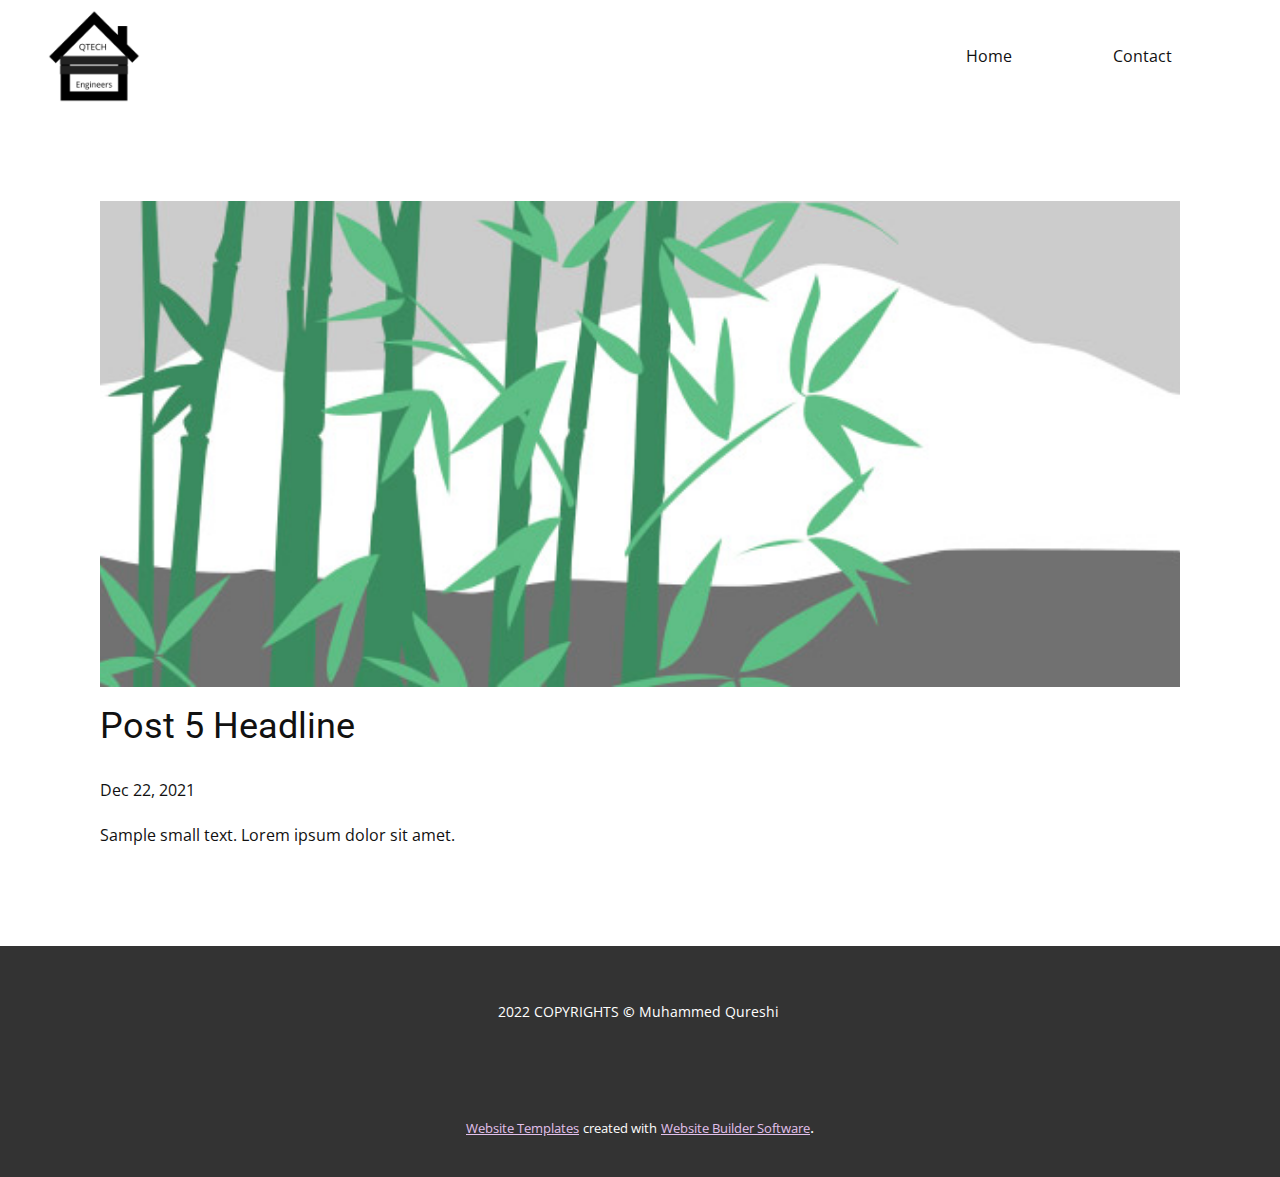
<file: blog/post-4.html>
<!doctype html>
<html style="font-size: 16px;"><head>
    <meta name="viewport" content="width=device-width, initial-scale=1.0">
    <meta charset="utf-8">
    <meta name="keywords" content="Post 1 Headline">
    <meta name="description" content="">
    <meta name="page_type" content="np-template-header-footer-from-plugin">
    <title>Post 5 Headline</title>
    <link rel="stylesheet" href="../nicepage.css" media="screen">
<link rel="stylesheet" href="../Post-Template.css" media="screen">
    <script class="u-script" type="text/javascript" src="../jquery.js" defer=""></script>
    <script class="u-script" type="text/javascript" src="../nicepage.js" defer=""></script>
    <meta name="generator" content="Nicepage 4.2.6, nicepage.com">
    <link id="u-theme-google-font" rel="stylesheet" href="https://fonts.googleapis.com/css?family=Roboto:100,100i,300,300i,400,400i,500,500i,700,700i,900,900i|Open+Sans:300,300i,400,400i,600,600i,700,700i,800,800i">
    
    
    <script type="application/ld+json">{
		"@context": "http://schema.org",
		"@type": "Organization",
		"name": "QTECH",
		"logo": "images/QTECHLOGO.png"
}</script>
    <meta name="theme-color" content="#834496">
  </head>
  <body class="u-body"><header class="u-clearfix u-header" id="sec-ec2f"><div class="u-clearfix u-sheet u-valign-middle u-sheet-1">
        <a href="../Home.html" data-page-id="66021526" class="u-image u-logo u-image-1" data-image-width="500" data-image-height="500" title="Home">
          <img src="../images/QTECHLOGO.png" class="u-logo-image u-logo-image-1">
        </a>
        <nav class="u-menu u-menu-dropdown u-offcanvas u-menu-1">
          <div class="menu-collapse" style="font-size: 1rem; letter-spacing: 0px;">
            <a class="u-button-style u-custom-left-right-menu-spacing u-custom-padding-bottom u-custom-top-bottom-menu-spacing u-nav-link u-text-active-palette-1-base u-text-hover-palette-2-base" href="#">
              <svg viewBox="0 0 24 24"><use xmlns:xlink="http://www.w3.org/1999/xlink" xlink:href="#menu-hamburger"></use></svg>
              <svg version="1.1" xmlns="http://www.w3.org/2000/svg" xmlns:xlink="http://www.w3.org/1999/xlink"><defs><symbol id="menu-hamburger" viewBox="0 0 16 16" style="width: 16px; height: 16px;"><rect y="1" width="16" height="2"></rect><rect y="7" width="16" height="2"></rect><rect y="13" width="16" height="2"></rect>
</symbol>
</defs></svg>
            </a>
          </div>
          <div class="u-custom-menu u-nav-container">
            <ul class="u-nav u-spacing-25 u-unstyled u-nav-1"><li class="u-nav-item"><a class="u-button-style u-nav-link" href="../Home.html" style="padding: 34px 38px;">Home</a>
</li><li class="u-nav-item"><a class="u-button-style u-nav-link" href="../Contact.html" style="padding: 34px 38px;">Contact</a>
</li></ul>
          </div>
          <div class="u-custom-menu u-nav-container-collapse">
            <div class="u-black u-container-style u-inner-container-layout u-opacity u-opacity-95 u-sidenav">
              <div class="u-inner-container-layout u-sidenav-overflow">
                <div class="u-menu-close"></div>
                <ul class="u-align-center u-nav u-popupmenu-items u-unstyled u-nav-2"><li class="u-nav-item"><a class="u-button-style u-nav-link" href="../Home.html" style="padding: 34px 38px;">Home</a>
</li><li class="u-nav-item"><a class="u-button-style u-nav-link" href="../Contact.html" style="padding: 34px 38px;">Contact</a>
</li></ul>
              </div>
            </div>
            <div class="u-black u-menu-overlay u-opacity u-opacity-70"></div>
          </div>
        </nav>
      </div></header>
    <section class="u-align-center u-clearfix u-section-1" id="sec-bdf3">
      <div class="u-clearfix u-sheet u-valign-middle-md u-valign-middle-sm u-valign-middle-xs u-sheet-1"><!--post_details--><!--post_details_options_json--><!--{"source":""}--><!--/post_details_options_json--><!--blog_post-->
        <div class="u-container-style u-expanded-width u-post-details u-post-details-1">
          <div class="u-container-layout u-valign-middle u-container-layout-1"><!--blog_post_image-->
            <img alt="" class="u-blog-control u-expanded-width u-image u-image-default u-image-1" src="[data-uri]"><!--/blog_post_image--><!--blog_post_header-->
            <h2 class="u-blog-control u-text u-text-1">Post 5 Headline</h2><!--/blog_post_header--><!--blog_post_metadata-->
            <div class="u-blog-control u-metadata u-metadata-1"><!--blog_post_metadata_date-->
              <span class="u-meta-date u-meta-icon">Dec 22, 2021</span><!--/blog_post_metadata_date--><!--blog_post_metadata_category-->
              <!--/blog_post_metadata_category--><!--blog_post_metadata_comments-->
              <!--/blog_post_metadata_comments-->
            </div><!--/blog_post_metadata--><!--blog_post_content-->
            <div class="u-align-justify u-blog-control u-post-content u-text u-text-2 fr-view">
  Sample small text. Lorem ipsum dolor sit amet.
  </div><!--/blog_post_content-->
          </div>
        </div><!--/blog_post--><!--/post_details-->
      </div>
    </section>
    
    
    <footer class="u-clearfix u-footer u-grey-80" id="sec-2b25"><div class="u-clearfix u-sheet u-sheet-1">
        <div class="u-align-center u-container-style u-group u-group-1">
          <div class="u-container-layout u-valign-middle u-container-layout-1">
            <p class="u-small-text u-text u-text-variant u-text-1">2022 COPYRIGHTS&nbsp;<b>©</b>&nbsp;Muhammed Qureshi&nbsp;<br>
            </p>
          </div>
        </div>
      </div></footer>
    <section class="u-backlink u-clearfix u-grey-80">
      <a class="u-link" href="https://nicepage.com/website-templates" target="_blank">
        <span>Website Templates</span>
      </a>
      <p class="u-text">
        <span>created with</span>
      </p>
      <a class="u-link" href="" target="_blank">
        <span>Website Builder Software</span>
      </a>. 
    </section>
  
</body></html>
</file>
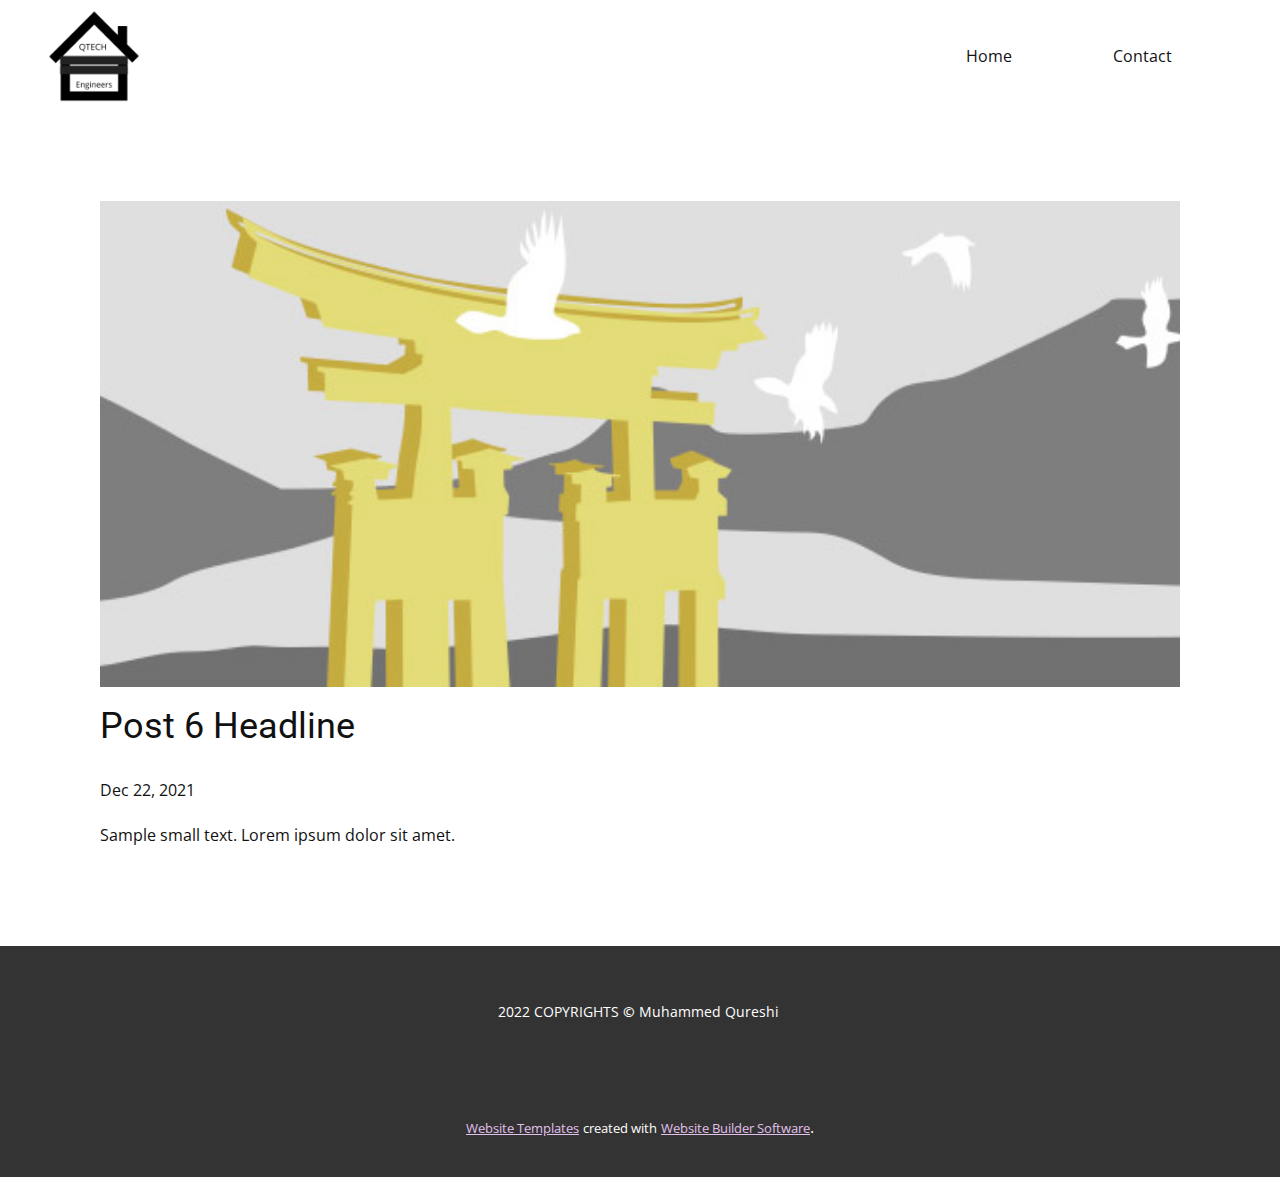
<file: blog/post-5.html>
<!doctype html>
<html style="font-size: 16px;"><head>
    <meta name="viewport" content="width=device-width, initial-scale=1.0">
    <meta charset="utf-8">
    <meta name="keywords" content="Post 1 Headline">
    <meta name="description" content="">
    <meta name="page_type" content="np-template-header-footer-from-plugin">
    <title>Post 6 Headline</title>
    <link rel="stylesheet" href="../nicepage.css" media="screen">
<link rel="stylesheet" href="../Post-Template.css" media="screen">
    <script class="u-script" type="text/javascript" src="../jquery.js" defer=""></script>
    <script class="u-script" type="text/javascript" src="../nicepage.js" defer=""></script>
    <meta name="generator" content="Nicepage 4.2.6, nicepage.com">
    <link id="u-theme-google-font" rel="stylesheet" href="https://fonts.googleapis.com/css?family=Roboto:100,100i,300,300i,400,400i,500,500i,700,700i,900,900i|Open+Sans:300,300i,400,400i,600,600i,700,700i,800,800i">
    
    
    <script type="application/ld+json">{
		"@context": "http://schema.org",
		"@type": "Organization",
		"name": "QTECH",
		"logo": "images/QTECHLOGO.png"
}</script>
    <meta name="theme-color" content="#834496">
  </head>
  <body class="u-body"><header class="u-clearfix u-header" id="sec-ec2f"><div class="u-clearfix u-sheet u-valign-middle u-sheet-1">
        <a href="../Home.html" data-page-id="66021526" class="u-image u-logo u-image-1" data-image-width="500" data-image-height="500" title="Home">
          <img src="../images/QTECHLOGO.png" class="u-logo-image u-logo-image-1">
        </a>
        <nav class="u-menu u-menu-dropdown u-offcanvas u-menu-1">
          <div class="menu-collapse" style="font-size: 1rem; letter-spacing: 0px;">
            <a class="u-button-style u-custom-left-right-menu-spacing u-custom-padding-bottom u-custom-top-bottom-menu-spacing u-nav-link u-text-active-palette-1-base u-text-hover-palette-2-base" href="#">
              <svg viewBox="0 0 24 24"><use xmlns:xlink="http://www.w3.org/1999/xlink" xlink:href="#menu-hamburger"></use></svg>
              <svg version="1.1" xmlns="http://www.w3.org/2000/svg" xmlns:xlink="http://www.w3.org/1999/xlink"><defs><symbol id="menu-hamburger" viewBox="0 0 16 16" style="width: 16px; height: 16px;"><rect y="1" width="16" height="2"></rect><rect y="7" width="16" height="2"></rect><rect y="13" width="16" height="2"></rect>
</symbol>
</defs></svg>
            </a>
          </div>
          <div class="u-custom-menu u-nav-container">
            <ul class="u-nav u-spacing-25 u-unstyled u-nav-1"><li class="u-nav-item"><a class="u-button-style u-nav-link" href="../Home.html" style="padding: 34px 38px;">Home</a>
</li><li class="u-nav-item"><a class="u-button-style u-nav-link" href="../Contact.html" style="padding: 34px 38px;">Contact</a>
</li></ul>
          </div>
          <div class="u-custom-menu u-nav-container-collapse">
            <div class="u-black u-container-style u-inner-container-layout u-opacity u-opacity-95 u-sidenav">
              <div class="u-inner-container-layout u-sidenav-overflow">
                <div class="u-menu-close"></div>
                <ul class="u-align-center u-nav u-popupmenu-items u-unstyled u-nav-2"><li class="u-nav-item"><a class="u-button-style u-nav-link" href="../Home.html" style="padding: 34px 38px;">Home</a>
</li><li class="u-nav-item"><a class="u-button-style u-nav-link" href="../Contact.html" style="padding: 34px 38px;">Contact</a>
</li></ul>
              </div>
            </div>
            <div class="u-black u-menu-overlay u-opacity u-opacity-70"></div>
          </div>
        </nav>
      </div></header>
    <section class="u-align-center u-clearfix u-section-1" id="sec-bdf3">
      <div class="u-clearfix u-sheet u-valign-middle-md u-valign-middle-sm u-valign-middle-xs u-sheet-1"><!--post_details--><!--post_details_options_json--><!--{"source":""}--><!--/post_details_options_json--><!--blog_post-->
        <div class="u-container-style u-expanded-width u-post-details u-post-details-1">
          <div class="u-container-layout u-valign-middle u-container-layout-1"><!--blog_post_image-->
            <img alt="" class="u-blog-control u-expanded-width u-image u-image-default u-image-1" src="[data-uri]"><!--/blog_post_image--><!--blog_post_header-->
            <h2 class="u-blog-control u-text u-text-1">Post 6 Headline</h2><!--/blog_post_header--><!--blog_post_metadata-->
            <div class="u-blog-control u-metadata u-metadata-1"><!--blog_post_metadata_date-->
              <span class="u-meta-date u-meta-icon">Dec 22, 2021</span><!--/blog_post_metadata_date--><!--blog_post_metadata_category-->
              <!--/blog_post_metadata_category--><!--blog_post_metadata_comments-->
              <!--/blog_post_metadata_comments-->
            </div><!--/blog_post_metadata--><!--blog_post_content-->
            <div class="u-align-justify u-blog-control u-post-content u-text u-text-2 fr-view">
  Sample small text. Lorem ipsum dolor sit amet.
  </div><!--/blog_post_content-->
          </div>
        </div><!--/blog_post--><!--/post_details-->
      </div>
    </section>
    
    
    <footer class="u-clearfix u-footer u-grey-80" id="sec-2b25"><div class="u-clearfix u-sheet u-sheet-1">
        <div class="u-align-center u-container-style u-group u-group-1">
          <div class="u-container-layout u-valign-middle u-container-layout-1">
            <p class="u-small-text u-text u-text-variant u-text-1">2022 COPYRIGHTS&nbsp;<b>©</b>&nbsp;Muhammed Qureshi&nbsp;<br>
            </p>
          </div>
        </div>
      </div></footer>
    <section class="u-backlink u-clearfix u-grey-80">
      <a class="u-link" href="https://nicepage.com/website-templates" target="_blank">
        <span>Website Templates</span>
      </a>
      <p class="u-text">
        <span>created with</span>
      </p>
      <a class="u-link" href="" target="_blank">
        <span>Website Builder Software</span>
      </a>. 
    </section>
  
</body></html>
</file>
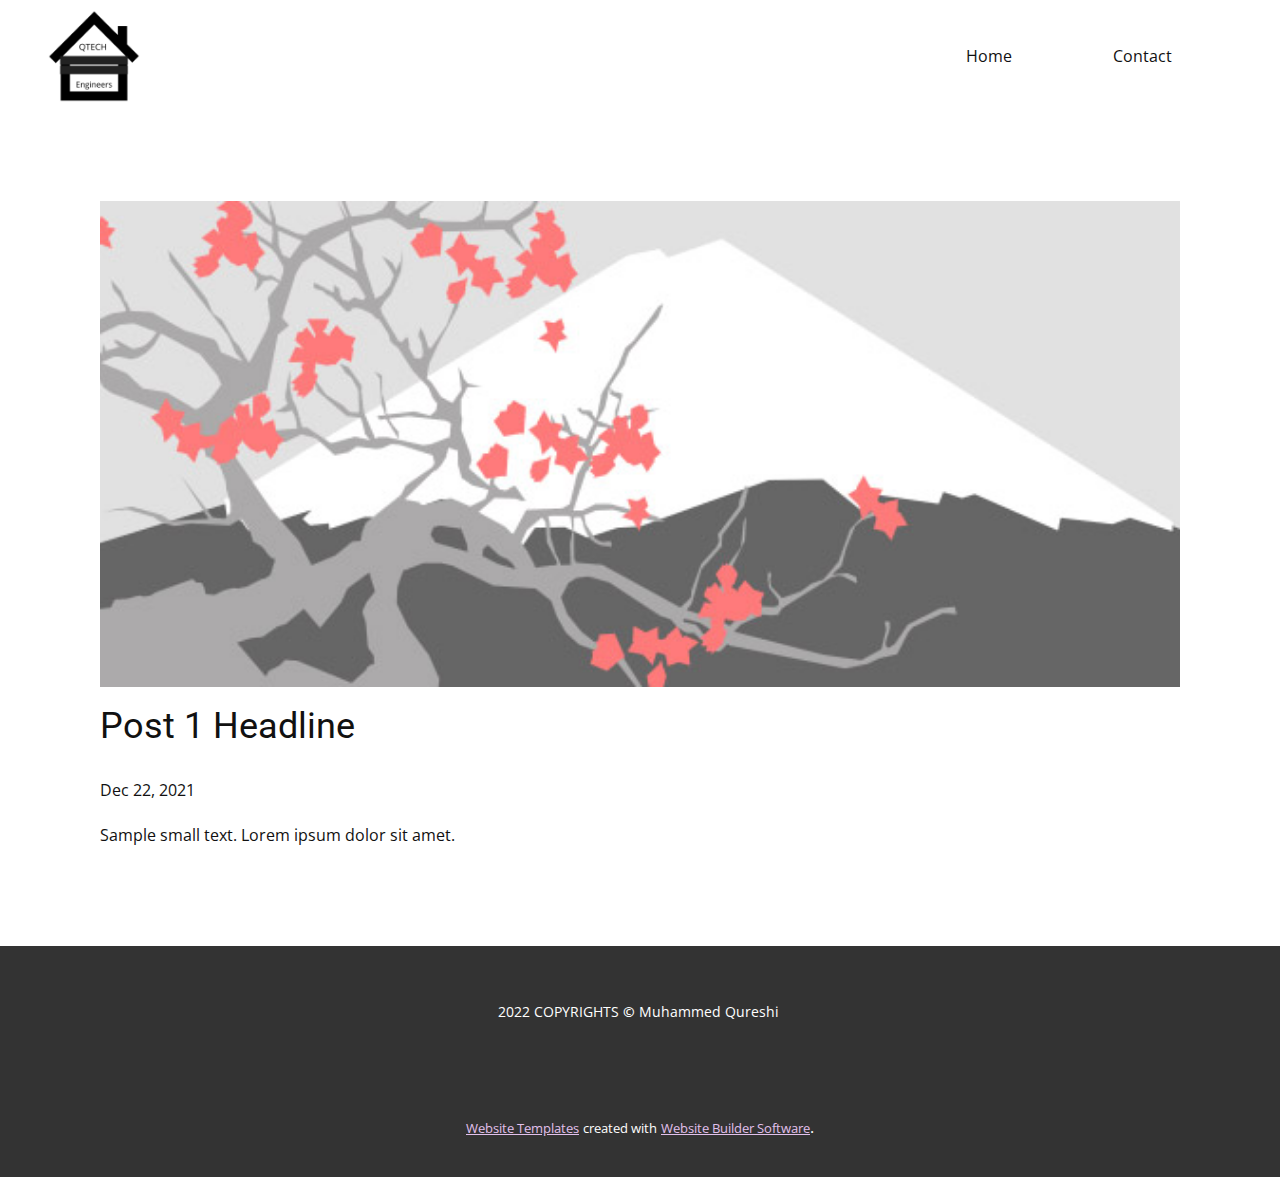
<file: blog/post.html>
<!doctype html>
<html style="font-size: 16px;"><head>
    <meta name="viewport" content="width=device-width, initial-scale=1.0">
    <meta charset="utf-8">
    <meta name="keywords" content="Post 1 Headline">
    <meta name="description" content="">
    <meta name="page_type" content="np-template-header-footer-from-plugin">
    <title>Post 1 Headline</title>
    <link rel="stylesheet" href="../nicepage.css" media="screen">
<link rel="stylesheet" href="../Post-Template.css" media="screen">
    <script class="u-script" type="text/javascript" src="../jquery.js" defer=""></script>
    <script class="u-script" type="text/javascript" src="../nicepage.js" defer=""></script>
    <meta name="generator" content="Nicepage 4.2.6, nicepage.com">
    <link id="u-theme-google-font" rel="stylesheet" href="https://fonts.googleapis.com/css?family=Roboto:100,100i,300,300i,400,400i,500,500i,700,700i,900,900i|Open+Sans:300,300i,400,400i,600,600i,700,700i,800,800i">
    
    
    <script type="application/ld+json">{
		"@context": "http://schema.org",
		"@type": "Organization",
		"name": "QTECH",
		"logo": "images/QTECHLOGO.png"
}</script>
    <meta name="theme-color" content="#834496">
  </head>
  <body class="u-body"><header class="u-clearfix u-header" id="sec-ec2f"><div class="u-clearfix u-sheet u-valign-middle u-sheet-1">
        <a href="../Home.html" data-page-id="66021526" class="u-image u-logo u-image-1" data-image-width="500" data-image-height="500" title="Home">
          <img src="../images/QTECHLOGO.png" class="u-logo-image u-logo-image-1">
        </a>
        <nav class="u-menu u-menu-dropdown u-offcanvas u-menu-1">
          <div class="menu-collapse" style="font-size: 1rem; letter-spacing: 0px;">
            <a class="u-button-style u-custom-left-right-menu-spacing u-custom-padding-bottom u-custom-top-bottom-menu-spacing u-nav-link u-text-active-palette-1-base u-text-hover-palette-2-base" href="#">
              <svg viewBox="0 0 24 24"><use xmlns:xlink="http://www.w3.org/1999/xlink" xlink:href="#menu-hamburger"></use></svg>
              <svg version="1.1" xmlns="http://www.w3.org/2000/svg" xmlns:xlink="http://www.w3.org/1999/xlink"><defs><symbol id="menu-hamburger" viewBox="0 0 16 16" style="width: 16px; height: 16px;"><rect y="1" width="16" height="2"></rect><rect y="7" width="16" height="2"></rect><rect y="13" width="16" height="2"></rect>
</symbol>
</defs></svg>
            </a>
          </div>
          <div class="u-custom-menu u-nav-container">
            <ul class="u-nav u-spacing-25 u-unstyled u-nav-1"><li class="u-nav-item"><a class="u-button-style u-nav-link" href="../Home.html" style="padding: 34px 38px;">Home</a>
</li><li class="u-nav-item"><a class="u-button-style u-nav-link" href="../Contact.html" style="padding: 34px 38px;">Contact</a>
</li></ul>
          </div>
          <div class="u-custom-menu u-nav-container-collapse">
            <div class="u-black u-container-style u-inner-container-layout u-opacity u-opacity-95 u-sidenav">
              <div class="u-inner-container-layout u-sidenav-overflow">
                <div class="u-menu-close"></div>
                <ul class="u-align-center u-nav u-popupmenu-items u-unstyled u-nav-2"><li class="u-nav-item"><a class="u-button-style u-nav-link" href="../Home.html" style="padding: 34px 38px;">Home</a>
</li><li class="u-nav-item"><a class="u-button-style u-nav-link" href="../Contact.html" style="padding: 34px 38px;">Contact</a>
</li></ul>
              </div>
            </div>
            <div class="u-black u-menu-overlay u-opacity u-opacity-70"></div>
          </div>
        </nav>
      </div></header>
    <section class="u-align-center u-clearfix u-section-1" id="sec-bdf3">
      <div class="u-clearfix u-sheet u-valign-middle-md u-valign-middle-sm u-valign-middle-xs u-sheet-1"><!--post_details--><!--post_details_options_json--><!--{"source":""}--><!--/post_details_options_json--><!--blog_post-->
        <div class="u-container-style u-expanded-width u-post-details u-post-details-1">
          <div class="u-container-layout u-valign-middle u-container-layout-1"><!--blog_post_image-->
            <img alt="" class="u-blog-control u-expanded-width u-image u-image-default u-image-1" src="[data-uri]"><!--/blog_post_image--><!--blog_post_header-->
            <h2 class="u-blog-control u-text u-text-1">Post 1 Headline</h2><!--/blog_post_header--><!--blog_post_metadata-->
            <div class="u-blog-control u-metadata u-metadata-1"><!--blog_post_metadata_date-->
              <span class="u-meta-date u-meta-icon">Dec 22, 2021</span><!--/blog_post_metadata_date--><!--blog_post_metadata_category-->
              <!--/blog_post_metadata_category--><!--blog_post_metadata_comments-->
              <!--/blog_post_metadata_comments-->
            </div><!--/blog_post_metadata--><!--blog_post_content-->
            <div class="u-align-justify u-blog-control u-post-content u-text u-text-2 fr-view">
  Sample small text. Lorem ipsum dolor sit amet.
  </div><!--/blog_post_content-->
          </div>
        </div><!--/blog_post--><!--/post_details-->
      </div>
    </section>
    
    
    <footer class="u-clearfix u-footer u-grey-80" id="sec-2b25"><div class="u-clearfix u-sheet u-sheet-1">
        <div class="u-align-center u-container-style u-group u-group-1">
          <div class="u-container-layout u-valign-middle u-container-layout-1">
            <p class="u-small-text u-text u-text-variant u-text-1">2022 COPYRIGHTS&nbsp;<b>©</b>&nbsp;Muhammed Qureshi&nbsp;<br>
            </p>
          </div>
        </div>
      </div></footer>
    <section class="u-backlink u-clearfix u-grey-80">
      <a class="u-link" href="https://nicepage.com/website-templates" target="_blank">
        <span>Website Templates</span>
      </a>
      <p class="u-text">
        <span>created with</span>
      </p>
      <a class="u-link" href="" target="_blank">
        <span>Website Builder Software</span>
      </a>. 
    </section>
  
</body></html>
</file>
